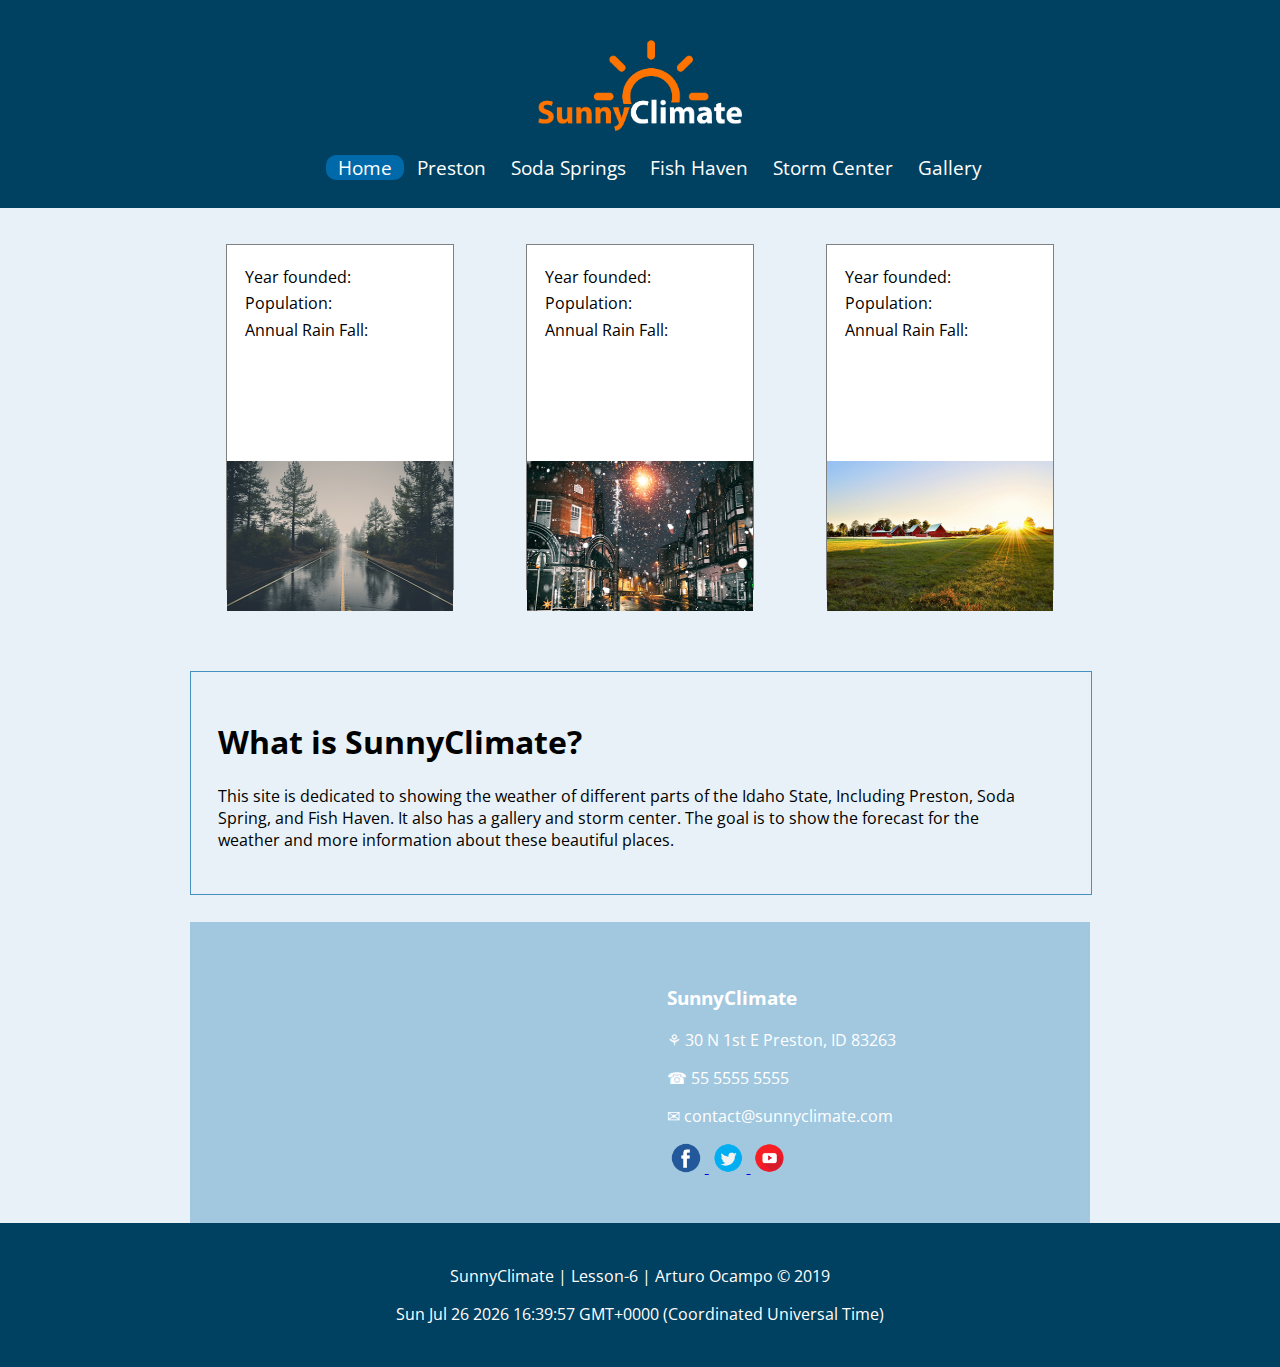
<file: index.html>
<!DOCTYPE html>
<html lang="en">
<head>
    <meta charset="UTF-8">
    <meta name="viewport" content="width=device-width, initial-scale=1.0">
    <meta http-equiv="X-UA-Compatible" content="ie=edge">

    <!--My styles-->
    <link rel="stylesheet" href="css/desktop.css">
    <link rel="stylesheet" href="css/tablet.css">
    <link rel="stylesheet" href="css/mobile.css">

    <!--Favicon-->
    <link rel="shortcut icon" type="image/png" href="images/Favicon.png" />
    
    <!--PWA Files-->
    <meta name="theme-color" content="#004060"/>
    <meta name="MobileOptimized" content="width"/>
    <meta name="HandheldFriendly" content="true"/>
    <!--Meta etiquetas PWA para apple-->
    <meta name="apple-mobile-web-capable" content="yes"/>
    <meta name="apple-mobile-web-app-status-bar-style" content="black-translucent"/>
    <!--Favicon apple-->
    <link rel="apple-touch-icon" href="images/Favicon.png"/>
    <link rel="apple-touch-startup-image" href="images/Favicon.png"/>
    <!--Manifest JSON file-->
    <link rel="manifest" href="manifest.json">

    <title>SunnyClimate | Home</title>
</head>
<body>
    <div class="alert" id="alertFridays">
        <h3 class="alertText">Sunday = Preston Pancakes in the park!<br>9:00 A.M Friday at the city park.</h3>
    </div>
    <header>
        <div class="container-logo">
        <img src="images/SunnyClimate-White.png" alt="SunnyClimate">
        </div>
        <nav>
            <ul>
                <li id="menu-icon"><a href="#" onclick="menu()">&#9776; Menu</a></li>

                <div id="menu">
                    <div id="menutext" class="menuStyle">
                        <li class="ActualPage"><a href="index.html">Home</a></li>
                        <li><a href="preston.html">Preston</a></li>
                        <li><a href="sodasprings.html">Soda Springs</a></li>
                        <li><a href="fishhaven.html">Fish Haven</a></li>
                        <li><a href="stormcenter.html">Storm Center</a></li>
                        <li><a href="gallery.html">Gallery</a></li>
                    </div>
                </div>
            </ul>
        </nav>
    </header>
    <main>
        <div class="container">
            <div class="container-column">
                    <div class="home-box">
                            <div class="content-text">
                                <h2 class="title-box" id="box2"></h2>
                                <p class="theme-box" id="motto2"></p>
                                <p class="text-box">Year founded: <span id="PrestonYear"></span></p>
                                <p class="text-box">Population: <span id="PrestonPopulation"></span></p>
                                <p class="text-box">Annual Rain Fall: <span id="PrestonRain"></span></p>
                            </div>
                            <div class="content-img-box">
                                <img class="m-top" src="images/gallery-2.png" alt="...">
                            </div>
                        </div>

                        <div class="home-box">
                                <div class="content-text">
                                    <h2 class="title-box" id="box3"></h2>
                                    <p class="theme-box" id="motto3"></p>
                                    <p class="text-box">Year founded: <span id="SodaYear"></span></p>
                                    <p class="text-box">Population: <span id="SodaPopulation"></span></p>
                                    <p class="text-box">Annual Rain Fall: <span id="SodaRain"></span></p>
                                </div>
                                <div class="content-img-box">
                                    <img src="images/gallery-3.png" alt="...">
                                </div>
                            </div>

                            <div class="home-box">
                                <div class="content-text">
                                    <h2 class="title-box" id="box1"></h2>
                                    <p class="theme-box" id="motto1"></p>
                                    <p class="text-box">Year founded: <span id="FishYear"></span></p>
                                    <p class="text-box">Population: <span id="FishPopulation"></span></p>
                                    <p class="text-box">Annual Rain Fall: <span id="FishRain"></span></p>
                                </div>
                                <div class="content-img-box">
                                    <img class="m-top" src="images/gallery-1.png" alt="...">
                                </div>
                            </div>
            </div>
            <article class="adjust-width">
                <div class="container-article">
                    <h1>What is SunnyClimate?</h1>
                    <p class="TextArticle">
                        This site is dedicated to showing the weather of different parts
                        of the Idaho State, Including Preston, Soda Spring, and Fish Haven.
                        It also has a gallery and storm center.  The goal is to show the forecast
                        for the weather and more information about these beautiful places.
                    </p>
                </div>
            </article>
            <!--Section Maps and social networks-->
            <section class="seccion-info">
                <div class="col-50" id="map">
                    <iframe src="https://www.google.com/maps/embed?pb=!1m18!1m12!1m3!1d7750.0528196767345!2d-111.88008022051399!3d42.09535335694314!2m3!1f0!2f0!3f0!3m2!1i1024!2i768!4f13.1!3m3!1m2!1s0x8754f78c7cda6c31%3A0xf1b3b4fc465a4a3f!2sPreston%2C%20ID%2083263%2C%20USA!5e0!3m2!1sen!2smx!4v1571417917029!5m2!1sen!2smx" width="100%" height="100%" frameborder="0" style="border:0;" allowfullscreen=""></iframe>
                </div>
                <div class="col-50 info">
                    <h3>SunnyClimate</h3>
                    <p>&#9880; 30 N 1st E Preston, ID 83263</p>
                    <p>&#9742; 55 5555 5555</p>
                    <p>&#9993; contact@sunnyclimate.com</p>
                    <div class="networks">
                        <a href="#">
                            <img class="iconos" src="images/facebook.png" alt="facebook">
                        </a>

                        <a href="#">
                            <img class="iconos" src="images/twitter.png" alt="Twiiter">
                        </a>

                        <a href="#">
                            <img class="iconos" src="images/youtube.png" alt="YouTube">
                        </a>
                    </div>

                </div>
            </section>
        </div>
    </main>
    <footer>
        <div class="container-footer">
            <p class="footerText">SunnyClimate | Lesson-6 | Arturo Ocampo © 2019</p>
            <p id="date" class="footerText"></p>
        </div>
    </footer>
    <script>
        var d = new Date();
        document.getElementById("date").innerHTML = d;
    </script>
    <script src="js/MyJS.js"></script>
    <script src="js/alertfridays.js"></script>
    <script src="js/JSONindex.js"></script>

    <!--WPA JS-->
    <script>
        if ('serviceWorker' in navigator) {
            window.addEventListener('load', function() {
            navigator.serviceWorker.register('sw.js').then(function(registration) {
                // Registration was successful
                console.log('ServiceWorker registration successful with scope: ', registration.scope);
            }, function(err) {
                // registration failed :(
                console.log('ServiceWorker registration failed: ', err);
            });
            });
        }
    </script>
    <script src="js/push.min.js"></script>
    <script src="js/notificaciones.js"></script>
</body>
</html>
</file>
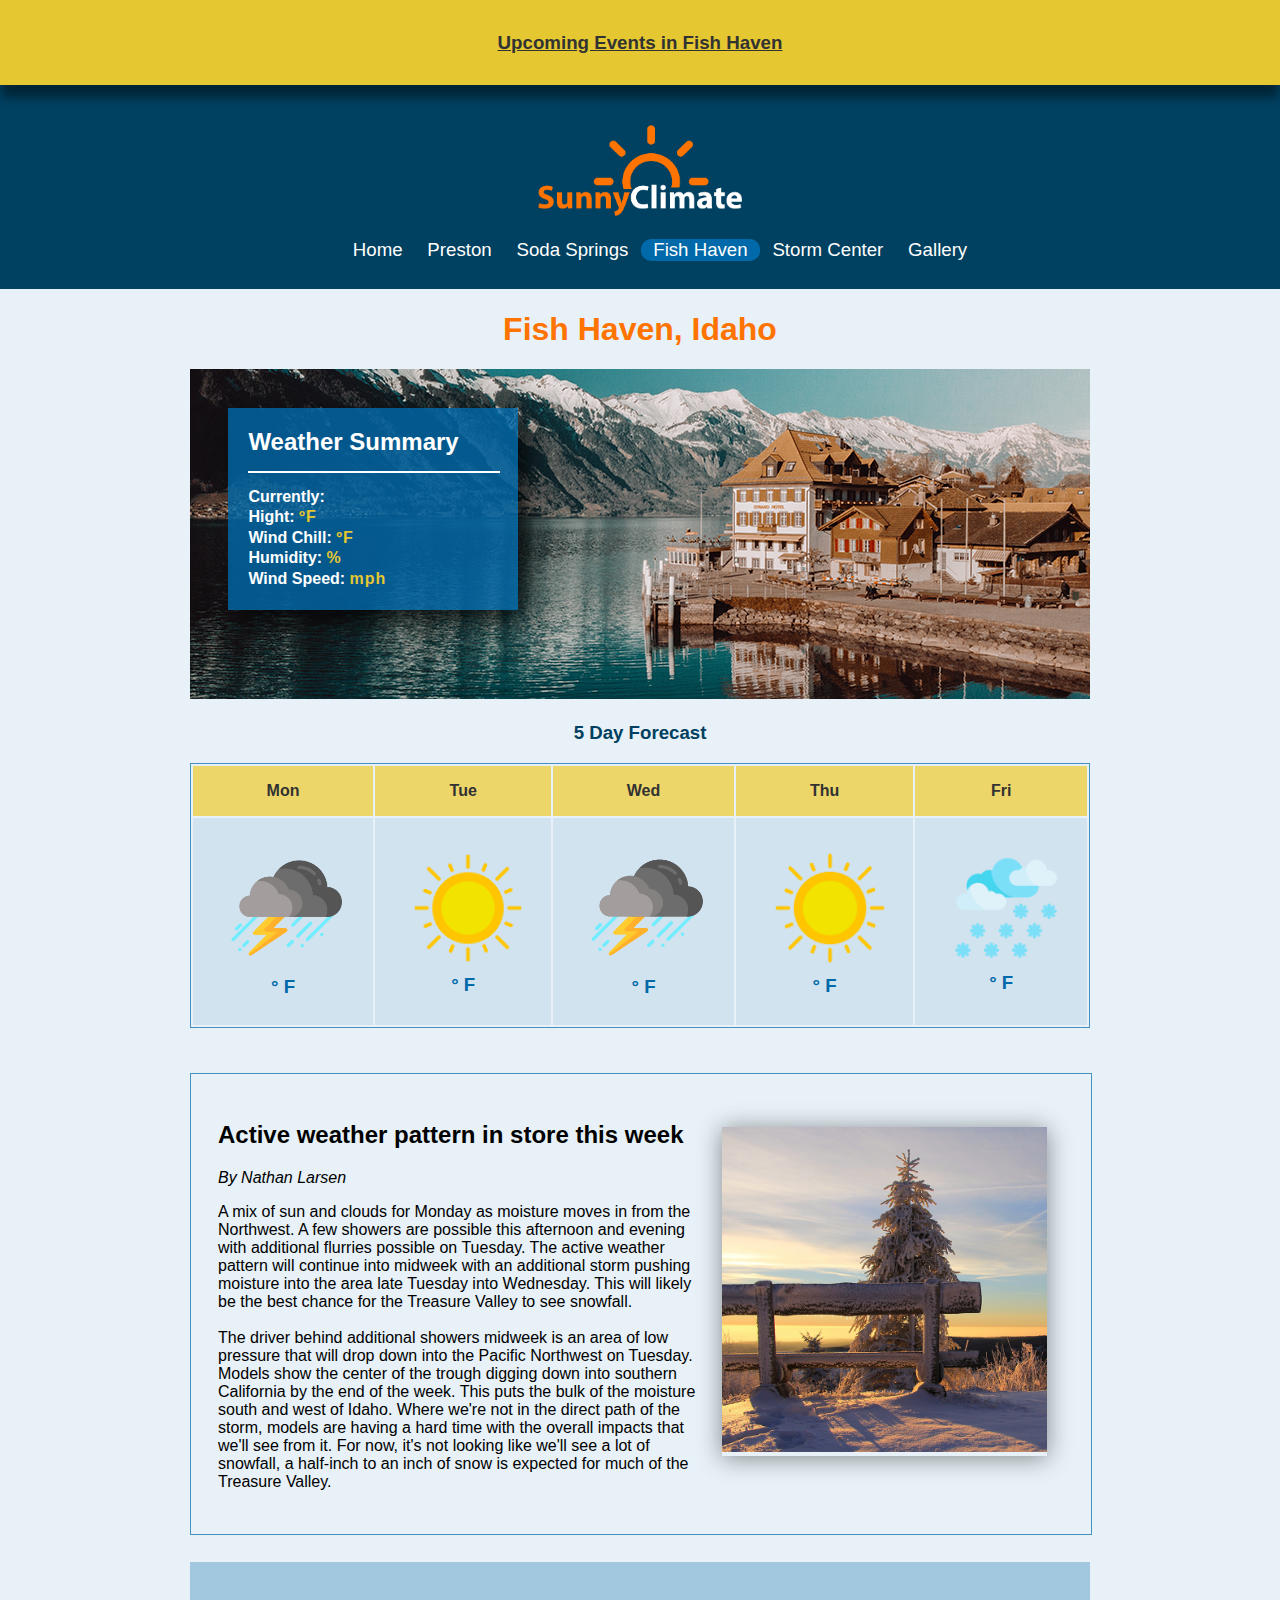
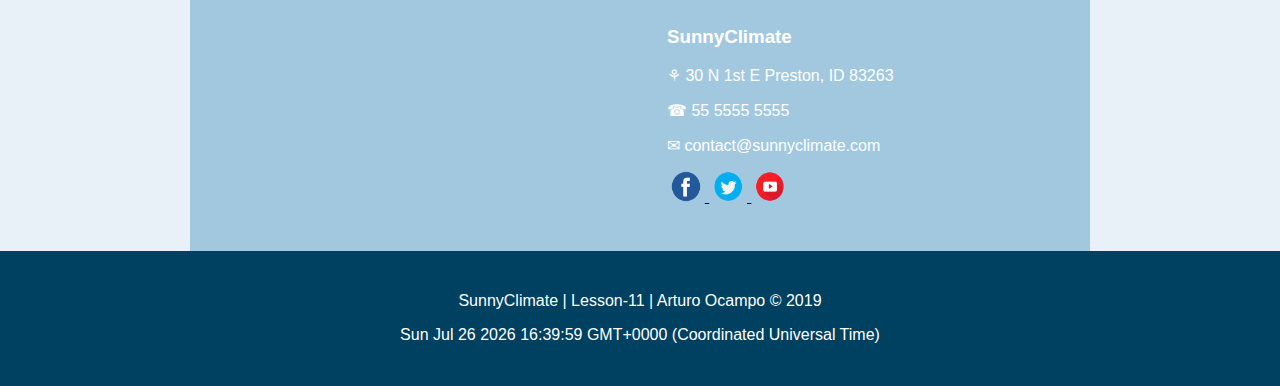
<file: fishhaven.html>
<!DOCTYPE html>
<html lang="en">
<head>
    <meta charset="UTF-8">
    <meta name="viewport" content="width=device-width, initial-scale=1.0">
    <meta http-equiv="X-UA-Compatible" content="ie=edge">
    <!--My styles-->
    <link rel="stylesheet" href="css/desktop.css">
    <link rel="stylesheet" href="css/tablet.css">
    <link rel="stylesheet" href="css/mobile.css">

    <title>SunnyClimate | Fish Haven</title>
</head>
<body>
    <div class="alert" id="alertCome">
            <a href="#" onclick="showevents()"><h3>Upcoming Events in Fish Haven</h3></a>
            <div id="Events-Preston">
                <p class="TextArticle" id="Upcoming-1"></p>
                <p class="TextArticle" id="Upcoming-2"></p>
                <p class="TextArticle" id="Upcoming-3"></p>
                <p class="TextArticle" id="Upcoming-4"></p>
            </div>
        </div>
    <header>
        <div class="container-logo">
        <img src="images/SunnyClimate-White.png" alt="SunnyClimate">
        </div>
        <nav>
            <ul>
                <li id="menu-icon"><a href="#" onclick="menu()">&#9776; Menu</a></li>

                <div id="menu">
                    <div id="menutext" class="menuStyle">
                        <li><a href="index.html">Home</a></li>
                        <li><a href="preston.html">Preston</a></li>
                        <li><a href="sodasprings.html">Soda Springs</a></li>
                        <li class="ActualPage"><a href="fishhaven.html">Fish Haven</a></li>
                        <li><a href="stormcenter.html">Storm Center</a></li>
                        <li><a href="gallery.html">Gallery</a></li>
                    </div>
                </div>
            </ul>
        </nav>
    </header>
    <main>
        <div class="container">
            <!--Container Title-->
            <div class="ContainerTitles">
                <h1>Fish Haven, Idaho</h1>
            </div>
            <div class="container-principal-img">
                <!--Container Weather Summary-->
                <div class="container-weather">
                    <h2>Weather Summary</h2>
                    <hr>
                    <p class="text-summary">Currently: <span class="text-summary-color" id="currently"></span></p>
                    <p class="text-summary">Hight: <span class="text-summary-color" id="hight"></span><span class="text-summary-color"> ºF</span></p>
                    <p class="text-summary">Wind Chill: <span class="text-summary-color" id="wind-chill"></span><span class="text-summary-color"> ºF</span></p>
                    <p class="text-summary">Humidity: <span class="text-summary-color" id="humidity"></span><span class="text-summary-color"> %</span></p>
                    <p class="text-summary">Wind Speed: <span class="text-summary-color" id="wind-speed"></span><span class="text-summary-color"> mph</span></p>
                </div>
                <!--Principal Image-->
                <picture>
                    <source media="(min-width: 769px)" srcset="images/FishHaven(Desktop).png">
                    <source media="(min-width: 426px)" srcset="images/FishHaven(Tablet).png">
                    <img src="images/FishHaven(Mobile).png" alt="Soda Springs">
                </picture>
            </div>
            <!--forecast-->
            <div class="Container-forecast" id="forecast">
                <div class="ContainerTitles">
                    <p class="Titles-section">5 Day Forecast</p>
                </div>
                <table>
                    <tr class="style-header-table">
                        <th id="day1-day-name">Mon</th>
                        <th id="day2-day-name">Tue</th>
                        <th id="day3-day-name">Wed</th>
                        <th id="day4-day-name">Thu</th>
                        <th id="day5-day-name">Fri</th>
                    </tr>
                    <tr class="style-body-table">
                        <td class="Text-forecast">
                            <img class="img-icon-forecast" id="day1-weather-icon" src="images/Rain.png" alt="...">
                            <br>
                            <span id="day1-temperature"></span>° F
                        </td>
                        <td class="Text-forecast">
                            <img class="img-icon-forecast" id="day2-weather-icon" src="images/Sunny.png" alt="...">
                            <br>
                            <span id="day2-temperature"></span>° F
                        </td>
                        <td class="Text-forecast">
                            <img class="img-icon-forecast" id="day3-weather-icon" src="images/Rain.png" alt="...">
                            <br>
                            <span id="day3-temperature"></span>° F
                        </td>
                        <td class="Text-forecast">
                            <img class="img-icon-forecast" id="day4-weather-icon" src="images/Sunny.png" alt="...">
                            <br>
                            <span id="day4-temperature"></span>° F
                        </td>
                        <td class="Text-forecast">
                            <img class="img-icon-forecast" id="day5-weather-icon" src="images/Snow.png" alt="...">
                            <br>
                            <span id="day5-temperature"></span>° F
                        </td>
                    </tr>
                </table>

            </div>
                <!-- Article section -->
                <article>
                    <div class="container-article">
                        <div class="img-container-article">
                            <img src="images/FishHaven-Article.png" alt="Preston">
                        </div>
                        <h2 class="TitlesArticle">Active weather pattern in store this week</h2>
                        <p class="ItalicText">By Nathan Larsen</p>
                        <p class="TextArticle">
                                A mix of sun and clouds for Monday as moisture moves in from the Northwest.
                                A few showers are possible this afternoon and evening with additional flurries
                                possible on Tuesday. The active weather pattern will continue into midweek with
                                an additional storm pushing moisture into the area late Tuesday into Wednesday.
                                This will likely be the best chance for the Treasure Valley to see snowfall.
                                <br>
                                <br>
                                The driver behind additional showers midweek is an area of low pressure that
                                will drop down into the Pacific Northwest on Tuesday. Models show the center of
                                the trough digging down into southern California by the end of the week.
                                This puts the bulk of the moisture south and west of Idaho. Where we're not
                                in the direct path of the storm, models are having a hard time with the overall
                                impacts that we'll see from it. For now, it's not looking like we'll see a lot of
                                snowfall, a half-inch to an inch of snow is expected for much of the Treasure Valley.
                        </p>
                    </div>
                </article>
                <!--Section Maps and social networks-->
                <section class="seccion-info width100">
                    <div class="col-50" id="map">
                        <iframe src="https://www.google.com/maps/embed?pb=!1m18!1m12!1m3!1d7750.0528196767345!2d-111.88008022051399!3d42.09535335694314!2m3!1f0!2f0!3f0!3m2!1i1024!2i768!4f13.1!3m3!1m2!1s0x8754f78c7cda6c31%3A0xf1b3b4fc465a4a3f!2sPreston%2C%20ID%2083263%2C%20USA!5e0!3m2!1sen!2smx!4v1571417917029!5m2!1sen!2smx" width="100%" height="100%" frameborder="0" style="border:0;" allowfullscreen=""></iframe>
                    </div>
                    <div class="col-50 info">
                        <h3>SunnyClimate</h3>
                        <p>&#9880; 30 N 1st E Preston, ID 83263</p>
                        <p>&#9742; 55 5555 5555</p>
                        <p>&#9993; contact@sunnyclimate.com</p>
                        <div class="networks">
                            <a href="#">
                                <img class="iconos" src="images/facebook.png" alt="facebook">
                            </a>

                            <a href="#">
                                <img class="iconos" src="images/twitter.png" alt="Twiiter">
                            </a>

                            <a href="#">
                                <img class="iconos" src="images/youtube.png" alt="YouTube">
                            </a>
                        </div>

                    </div>
                </section>
        </div>
    </main>
    <footer>
        <div class="container-footer">
            <p class="footerText">SunnyClimate | Lesson-11 | Arturo Ocampo © 2019</p>
            <p id="date" class="footerText"></p>
        </div>
    </footer>
    <script>
        var d = new Date();
        document.getElementById("date").innerHTML = d;
    </script>
    <script src="js/MyJS.js"></script>
    <script src="js/alertfridays.js"></script>
    <script src="js/current-FishHaven.js"></script>
    <script src="js/forecast-FishHaven.js"></script>
    <script src="js/FishHavenEvents.js"></script>

</body>
</html>
</file>
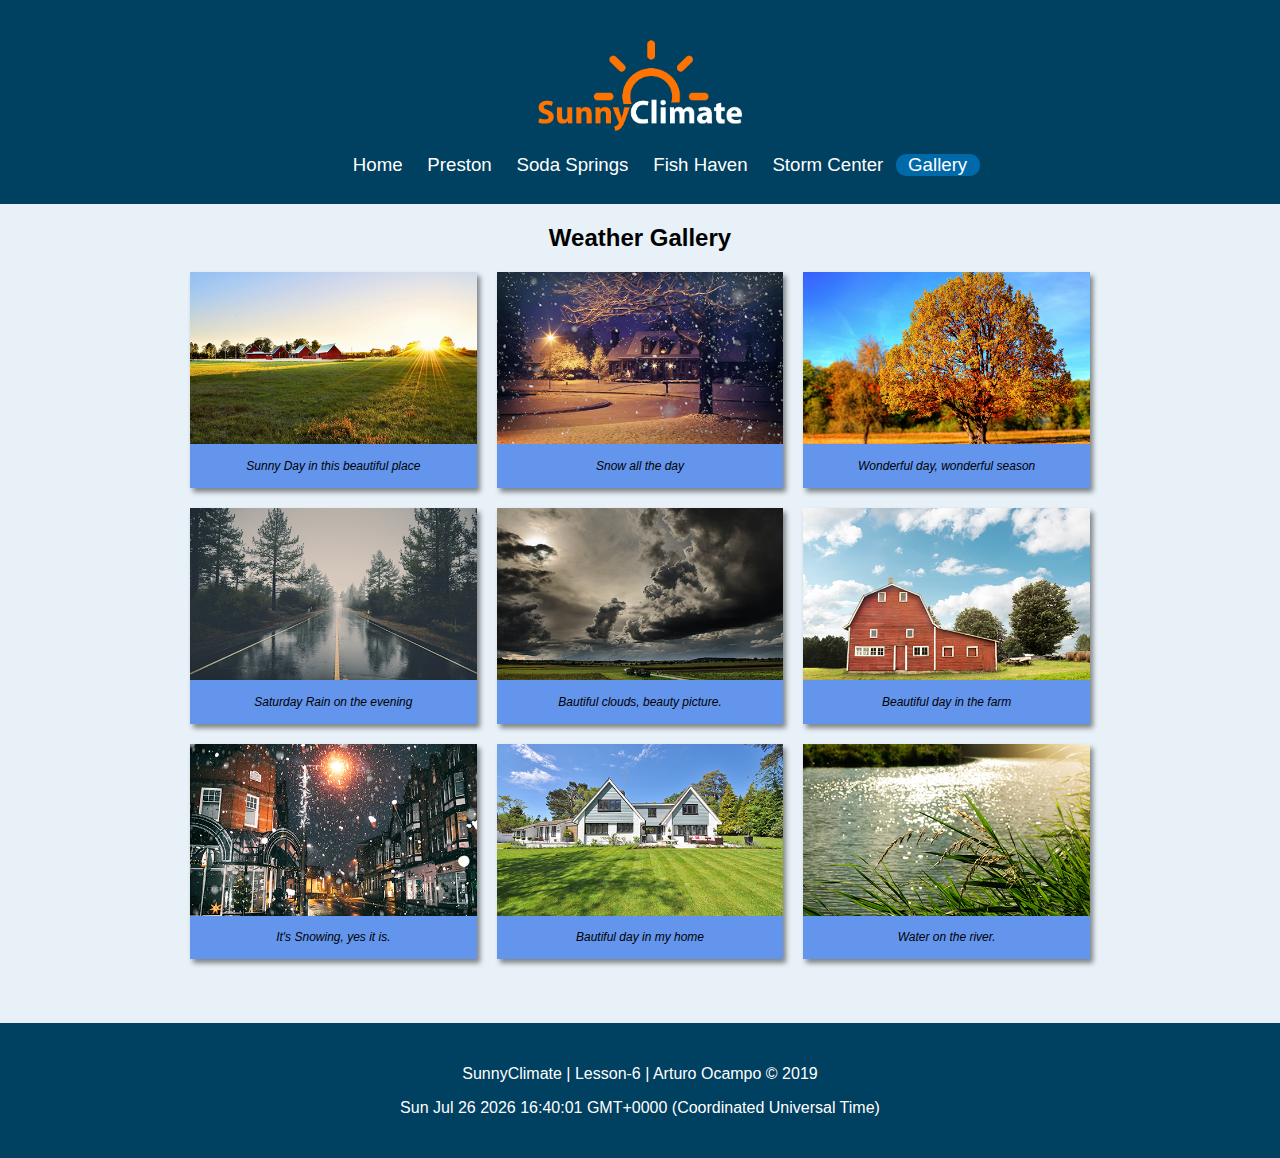
<file: gallery.html>
<!DOCTYPE html>
<html lang="en">
<head>
    <meta charset="UTF-8">
    <meta name="viewport" content="width=device-width, initial-scale=1.0">
    <meta http-equiv="X-UA-Compatible" content="ie=edge">
    <!--My styles-->
    <link rel="stylesheet" href="css/desktop.css">
    <link rel="stylesheet" href="css/tablet.css">
    <link rel="stylesheet" href="css/mobile.css">

    <title>SunnyClimate | Gallery</title>
</head>
<body>
    <div class="alert" id="alertFridays">
        <h3 class="alertText">Sunday = Preston Pancakes in the park!<br>9:00 A.M Friday at the city park.</h3>
    </div>
    <header>
        <div class="container-logo">
        <img src="images/SunnyClimate-White.png" alt="SunnyClimate">
        </div>
        <nav>
            <ul>
                <li id="menu-icon"><a href="#" onclick="menu()">&#9776; Menu</a></li>

                <div id="menu">
                    <div id="menutext" class="menuStyle">
                        <li><a href="index.html">Home</a></li>
                        <li><a href="preston.html">Preston</a></li>
                        <li><a href="sodasprings.html">Soda Springs</a></li>
                        <li><a href="fishhaven.html">Fish Haven</a></li>
                        <li><a href="stormcenter.html">Storm Center</a></li>
                        <li class="ActualPage"><a href="gallery.html">Gallery</a></li>
                    </div>
                </div>
            </ul>
        </nav>
    </header>
    <main>
        <div class="container-middle">
            <h2>Weather Gallery</h2>
            <div class="container-grid">
                <!--1º Column-->
                <div class="item column-1-row-1">
                    <img class="img-100" src="images/gallery-1.png" alt="...">
                    <div class="description">
                        <p>Sunny Day in this beautiful place</p>
                    </div>
                </div>
                <div class="item column-1-row-2">
                    <img class="img-100" src="images/gallery-2.png" alt="...">
                    <div class="description">
                        <p>Saturday Rain on the evening</p>
                    </div>
                </div>
                <div class="item column-1-row-3">
                    <img class="img-100" src="images/gallery-3.png" alt="...">
                    <div class="description">
                        <p>It's Snowing, yes it is.</p>
                    </div>
                </div>

                <!--2º column-->
                <div class="item column-2-row-1">
                    <img class="img-100" src="images/gallery-4.png" alt="...">
                    <div class="description">
                        <p>Snow all the day</p>
                    </div>
                </div>
                <div class="item column-2-row-2">
                    <img class="img-100" src="images/gallery-5.png" alt="...">
                    <div class="description">
                        <p>Bautiful clouds, beauty picture.</p>
                    </div>
                </div>
                <div class="item column-2-row-3">
                    <img class="img-100" src="images/gallery-6.png" alt="...">
                    <div class="description">
                        <p>Bautiful day in my home</p>
                    </div>
                </div>

                <!--3º column-->
                <div class="item column-3-row-1">
                    <img class="img-100" src="images/gallery-7.png" alt="...">
                    <div class="description">
                        <p>Wonderful day, wonderful season</p>
                    </div>
                </div>
                <div class="item column-3-row-2">
                    <img class="img-100" src="images/gallery-8.png" alt="...">
                    <div class="description">
                        <p>Beautiful day in the farm</p>
                    </div>
                </div>
                <div class="item column-3-row-3">
                    <img class="img-100" src="images/gallery-9.png" alt="...">
                    <div class="description">
                        <p>Water on the river.</p>
                    </div>
                </div>

            </div>
        </div>
    </main>
    <footer>
        <div class="container-footer">
            <p class="footerText">SunnyClimate | Lesson-6 | Arturo Ocampo © 2019</p>
            <p id="date" class="footerText"></p>
        </div>
    </footer>
    <script>
        var d = new Date();
        document.getElementById("date").innerHTML = d;
    </script>
    <script src="js/MyJS.js"></script>
    <script src="js/alertfridays.js"></script>
</body>
</html>
</file>
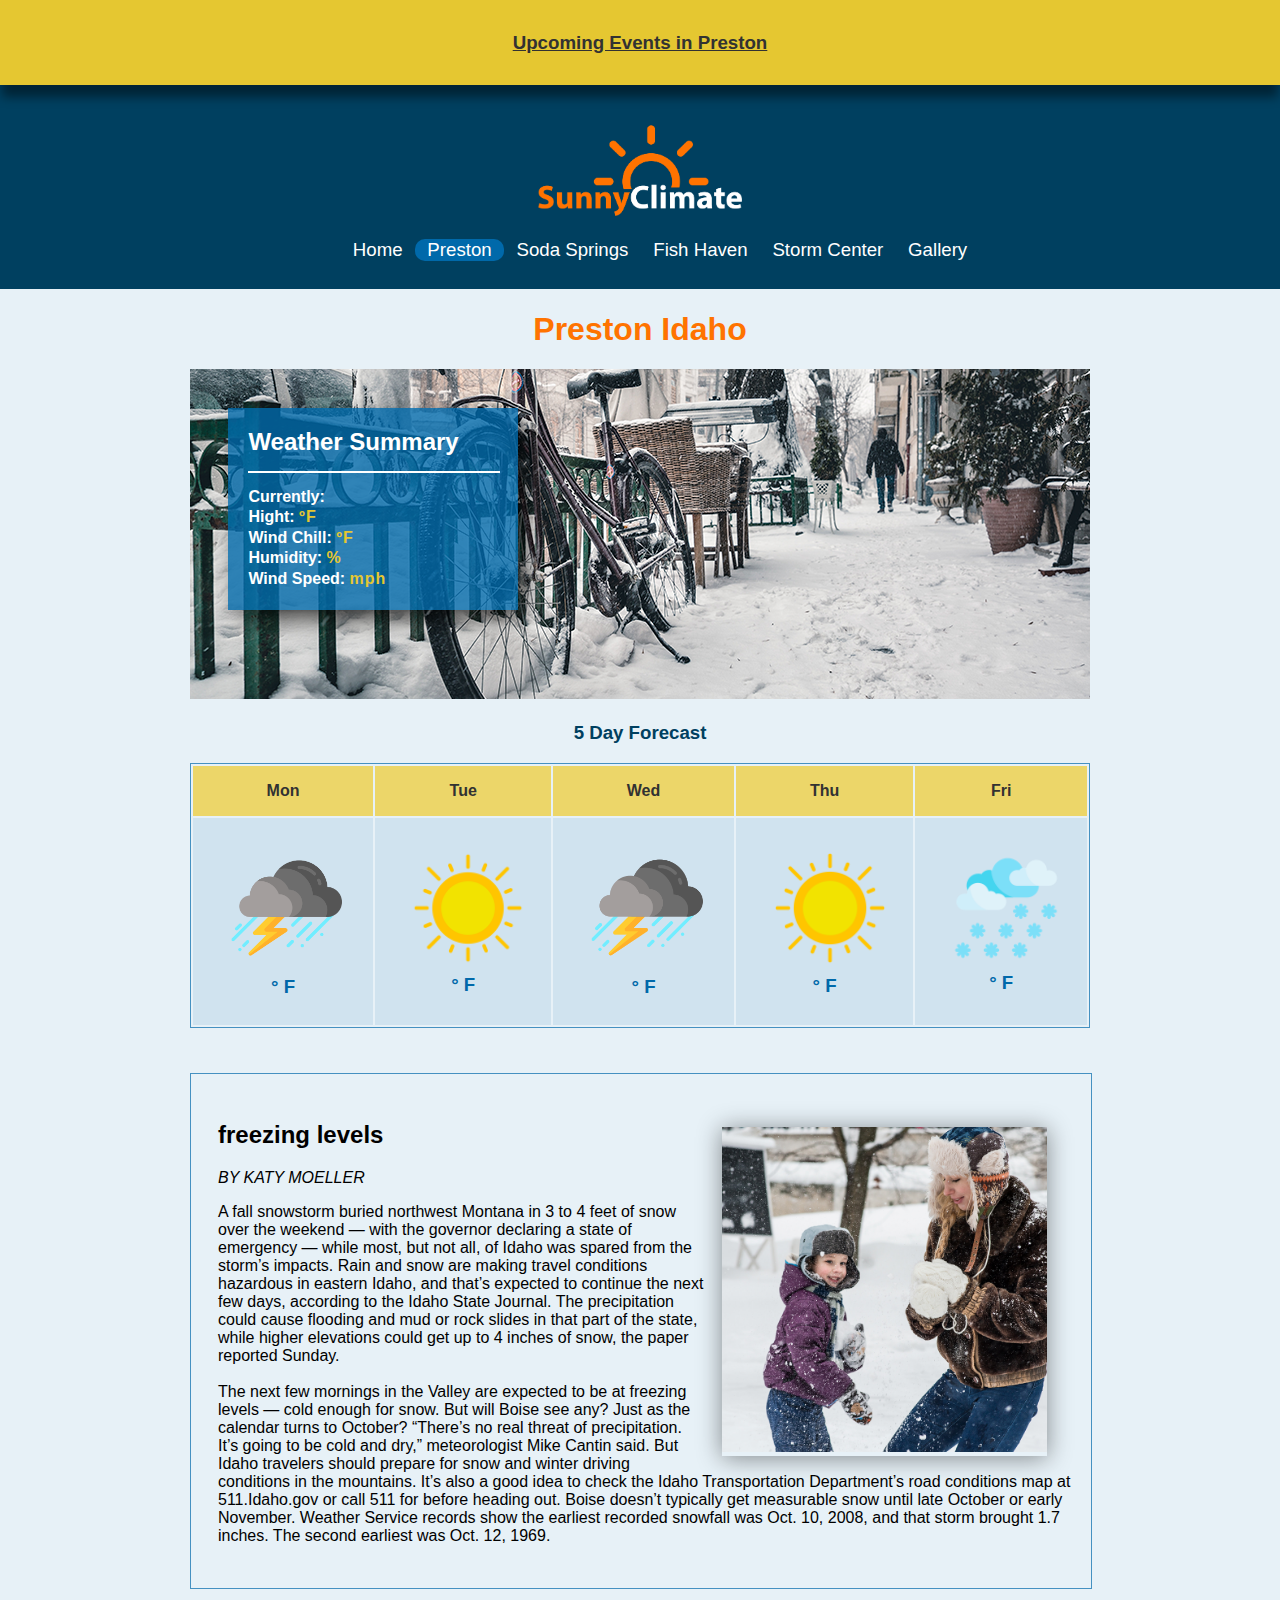
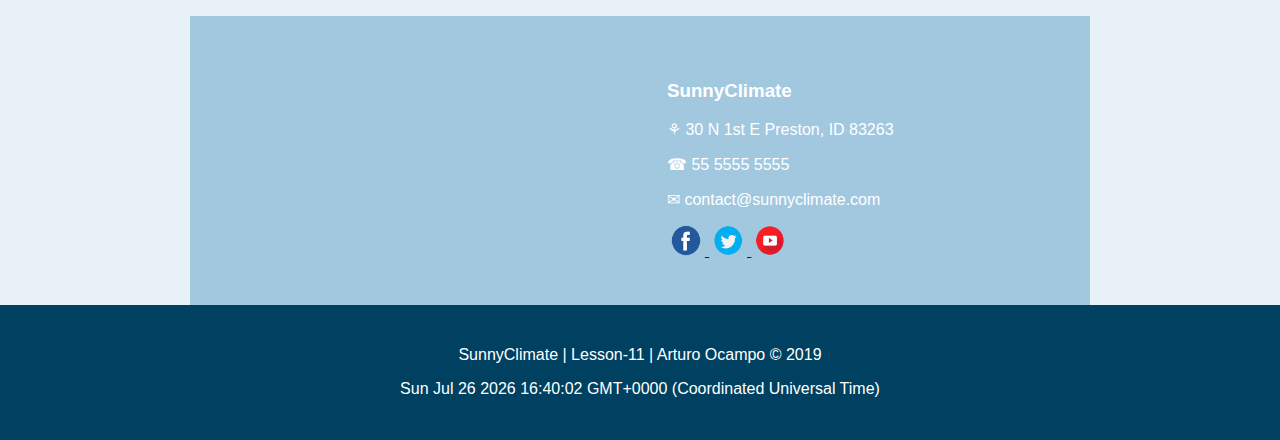
<file: preston.html>
<!DOCTYPE html>
<html lang="en">
<head>
    <meta charset="UTF-8">
    <meta name="viewport" content="width=device-width, initial-scale=1.0">
    <meta http-equiv="X-UA-Compatible" content="ie=edge">
    <!--My styles-->
    <link rel="stylesheet" href="css/desktop.css">
    <link rel="stylesheet" href="css/tablet.css">
    <link rel="stylesheet" href="css/mobile.css">

    <title>SunnyClimate | Preston</title>
</head>
<body>
    <div class="alert" id="alertFridays">
        <h3 class="alertText">Sunday = Preston Pancakes in the park!<br>9:00 A.M Friday at the city park.</h3>
    </div>
    <div class="alert" id="alertCome">
            <a href="#" onclick="showevents()"><h3>Upcoming Events in Preston</h3></a>
            <div id="Events-Preston">
                <p class="TextArticle" id="Upcoming-1"></p>
                <p class="TextArticle" id="Upcoming-2"></p>
                <p class="TextArticle" id="Upcoming-3"></p>
            </div>
        </div>
    <header>
        <div class="container-logo">
        <img src="images/SunnyClimate-White.png" alt="SunnyClimate">
        </div>
        <nav>
            <ul>
                <li id="menu-icon"><a href="#" onclick="menu()">&#9776; Menu</a></li>

                <div id="menu">
                    <div id="menutext" class="menuStyle">
                        <li><a href="index.html">Home</a></li>
                        <li class="ActualPage"><a href="preston.html">Preston</a></li>
                        <li><a href="sodasprings.html">Soda Springs</a></li>
                        <li><a href="fishhaven.html">Fish Haven</a></li>
                        <li><a href="stormcenter.html">Storm Center</a></li>
                        <li><a href="gallery.html">Gallery</a></li>
                    </div>
                </div>
            </ul>
        </nav>
    </header>
    <main>
        <div class="container">
            <!--Container Title-->
            <div class="ContainerTitles">
                <h1>Preston Idaho</h1>
            </div>
            <div class="container-principal-img">
                <!--Container Weather Summary-->
                <div class="container-weather">
                    <h2>Weather Summary</h2>
                    <hr>
                    <p class="text-summary">Currently: <span class="text-summary-color" id="currently"></span></p>
                    <p class="text-summary">Hight: <span class="text-summary-color" id="hight"></span><span class="text-summary-color"> ºF</span></p>
                    <p class="text-summary">Wind Chill: <span class="text-summary-color" id="wind-chill"></span><span class="text-summary-color"> ºF</span></p>
                    <p class="text-summary">Humidity: <span class="text-summary-color" id="humidity"></span><span class="text-summary-color"> %</span></p>
                    <p class="text-summary">Wind Speed: <span class="text-summary-color" id="wind-speed"></span><span class="text-summary-color"> mph</span></p>
                </div>
                <!--Principal Image-->
                <picture>
                    <source media="(min-width: 769px)" srcset="images/Preston(Desktop).png">
                    <source media="(min-width: 426px)" srcset="images/Preston(Tablet).png">
                    <img src="images/Preston(Mobile).png" alt="Preston">
                </picture>
            </div>
            <!--forecast-->
            <div class="Container-forecast" id="forecast">
                <div class="ContainerTitles">
                    <p class="Titles-section">5 Day Forecast</p>
                </div>
                <table>
                    <tr class="style-header-table">
                        <th id="day1-day-name">Mon</th>
                        <th id="day2-day-name">Tue</th>
                        <th id="day3-day-name">Wed</th>
                        <th id="day4-day-name">Thu</th>
                        <th id="day5-day-name">Fri</th>
                    </tr>
                    <tr class="style-body-table">
                        <td class="Text-forecast">
                            <img class="img-icon-forecast" id="day1-weather-icon" src="images/Rain.png" alt="...">
                            <br>
                            <span id="day1-temperature"></span>° F
                        </td>
                        <td class="Text-forecast">
                            <img class="img-icon-forecast" id="day2-weather-icon" src="images/Sunny.png" alt="...">
                            <br>
                            <span id="day2-temperature"></span>° F
                        </td>
                        <td class="Text-forecast">
                            <img class="img-icon-forecast" id="day3-weather-icon" src="images/Rain.png" alt="...">
                            <br>
                            <span id="day3-temperature"></span>° F
                        </td>
                        <td class="Text-forecast">
                            <img class="img-icon-forecast" id="day4-weather-icon" src="images/Sunny.png" alt="...">
                            <br>
                            <span id="day4-temperature"></span>° F
                        </td>
                        <td class="Text-forecast">
                            <img class="img-icon-forecast" id="day5-weather-icon" src="images/Snow.png" alt="...">
                            <br>
                            <span id="day5-temperature"></span>° F
                        </td>
                    </tr>
                </table>

            </div>
                <!-- Article section -->
                <article>
                    <div class="container-article">
                        <div class="img-container-article">
                            <img src="images/Preston-Article.png" alt="Preston">
                        </div>
                        <h2 class="TitlesArticle">freezing levels</h2>
                        <p class="ItalicText">BY KATY MOELLER</p>
                        <p class="TextArticle">
                                A fall snowstorm buried northwest Montana in 3 to 4 feet of snow over the weekend —
                                with the governor declaring a state of emergency — while most, but not all, of Idaho
                                was spared from the storm’s impacts. Rain and snow are making travel conditions hazardous
                                in eastern Idaho, and that’s expected to continue the next few days, according to the
                                Idaho State Journal. The precipitation could cause flooding and mud or rock slides in that
                                part of the state, while higher elevations could get up to 4 inches of snow, the paper reported Sunday.
                                <br>
                                <br>
                                The next few mornings in the Valley are expected to be at freezing levels — cold enough for snow. But will Boise see any? Just as the calendar turns to October?
                                “There’s no real threat of precipitation. It’s going to be cold and dry,” meteorologist Mike Cantin said.
                                But Idaho travelers should prepare for snow and winter driving conditions in the mountains. It’s also a good idea to check the Idaho Transportation Department’s road conditions map at 511.Idaho.gov or call 511 for before heading out.
                                Boise doesn’t typically get measurable snow until late October or early November.
                                Weather Service records show the earliest recorded snowfall was Oct. 10, 2008, and that storm brought 1.7 inches. The second earliest was Oct. 12, 1969.

                        </p>
                    </div>
                </article>
                <!--Section Maps and social networks-->
                <section class="seccion-info width100">
                    <div class="col-50" id="map">
                        <iframe src="https://www.google.com/maps/embed?pb=!1m18!1m12!1m3!1d7750.0528196767345!2d-111.88008022051399!3d42.09535335694314!2m3!1f0!2f0!3f0!3m2!1i1024!2i768!4f13.1!3m3!1m2!1s0x8754f78c7cda6c31%3A0xf1b3b4fc465a4a3f!2sPreston%2C%20ID%2083263%2C%20USA!5e0!3m2!1sen!2smx!4v1571417917029!5m2!1sen!2smx" width="100%" height="100%" frameborder="0" style="border:0;" allowfullscreen=""></iframe>
                    </div>
                    <div class="col-50 info">
                        <h3>SunnyClimate</h3>
                        <p>&#9880; 30 N 1st E Preston, ID 83263</p>
                        <p>&#9742; 55 5555 5555</p>
                        <p>&#9993; contact@sunnyclimate.com</p>
                        <div class="networks">
                            <a href="#">
                                <img class="iconos" src="images/facebook.png" alt="facebook">
                            </a>

                            <a href="#">
                                <img class="iconos" src="images/twitter.png" alt="Twiiter">
                            </a>

                            <a href="#">
                                <img class="iconos" src="images/youtube.png" alt="YouTube">
                            </a>
                        </div>

                    </div>
                </section>
        </div>
    </main>
    <footer>
        <div class="container-footer">
            <p class="footerText">SunnyClimate | Lesson-11 | Arturo Ocampo © 2019</p>
            <p id="date" class="footerText"></p>
        </div>
    </footer>
    <script>
        var d = new Date();
        document.getElementById("date").innerHTML = d;
    </script>
    <script src="js/MyJS.js"></script>
    <script src="js/alertfridays.js"></script>
    <script src="js/current.js"></script>
    <script src="js/forecast.js"></script>
    <script src="js/prestonEvents.js"></script>

</body>
</html>
</file>
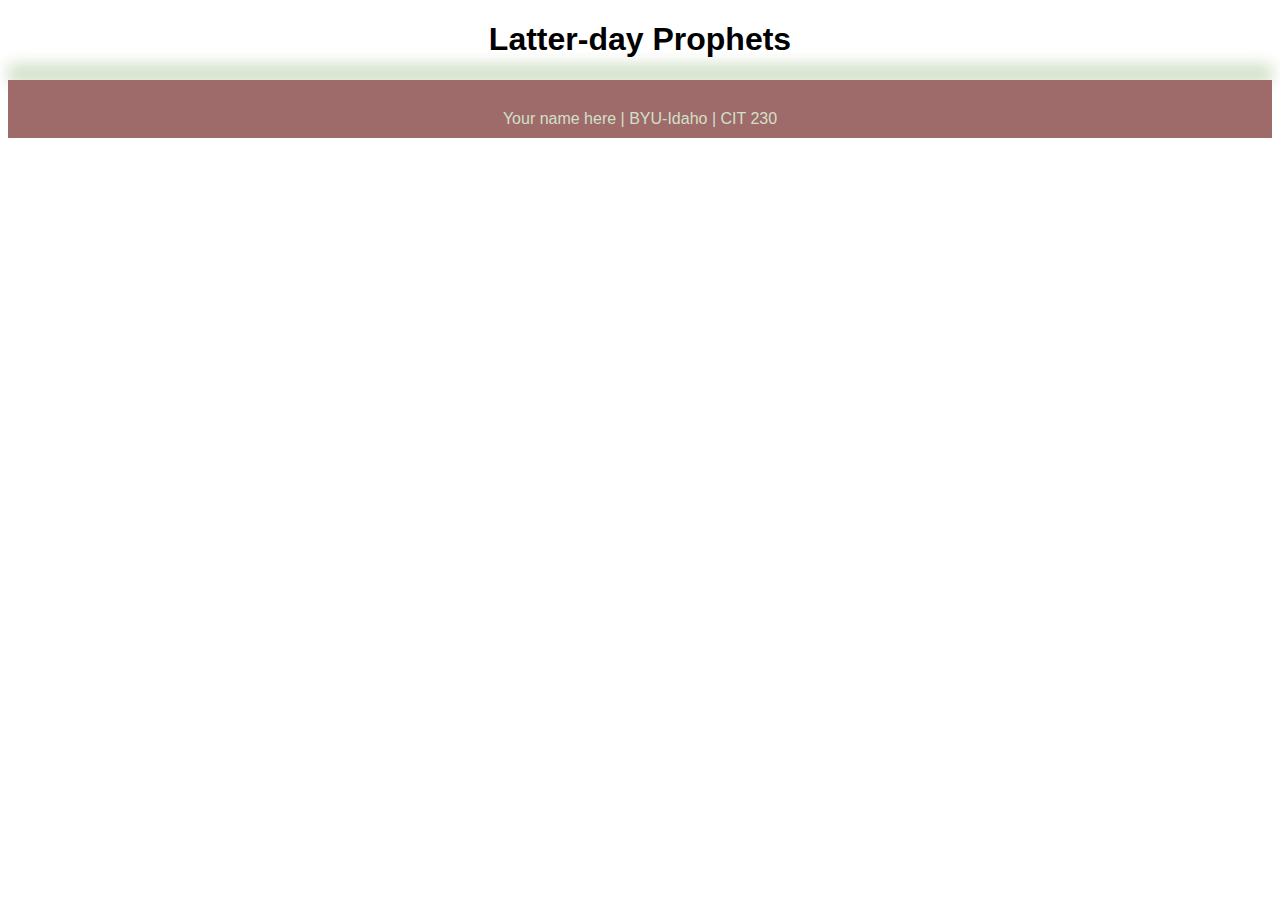
<file: prophets.html>
<!DOCTYPE html>
<html lang="en">
<head>
    <meta charset="UTF-8">
    <meta name="viewport" content="width=device-width, initial-scale=1.0">
    <meta http-equiv="X-UA-Compatible" content="ie=edge">

    <link rel="stylesheet" href="css/prophets.css">

    <title>Latter-day Prophet Card Page</title>
</head>
<body>
    <header>
        <h1>Latter-day Prophets</div>
    </header>
    <main>
        <div class="cards">  </div>
    </main>
    <footer>
        Your name here | BYU-Idaho | CIT 230
    </footer>
    <script src="js/prophets.js"></script>
</body>
</html>
</file>
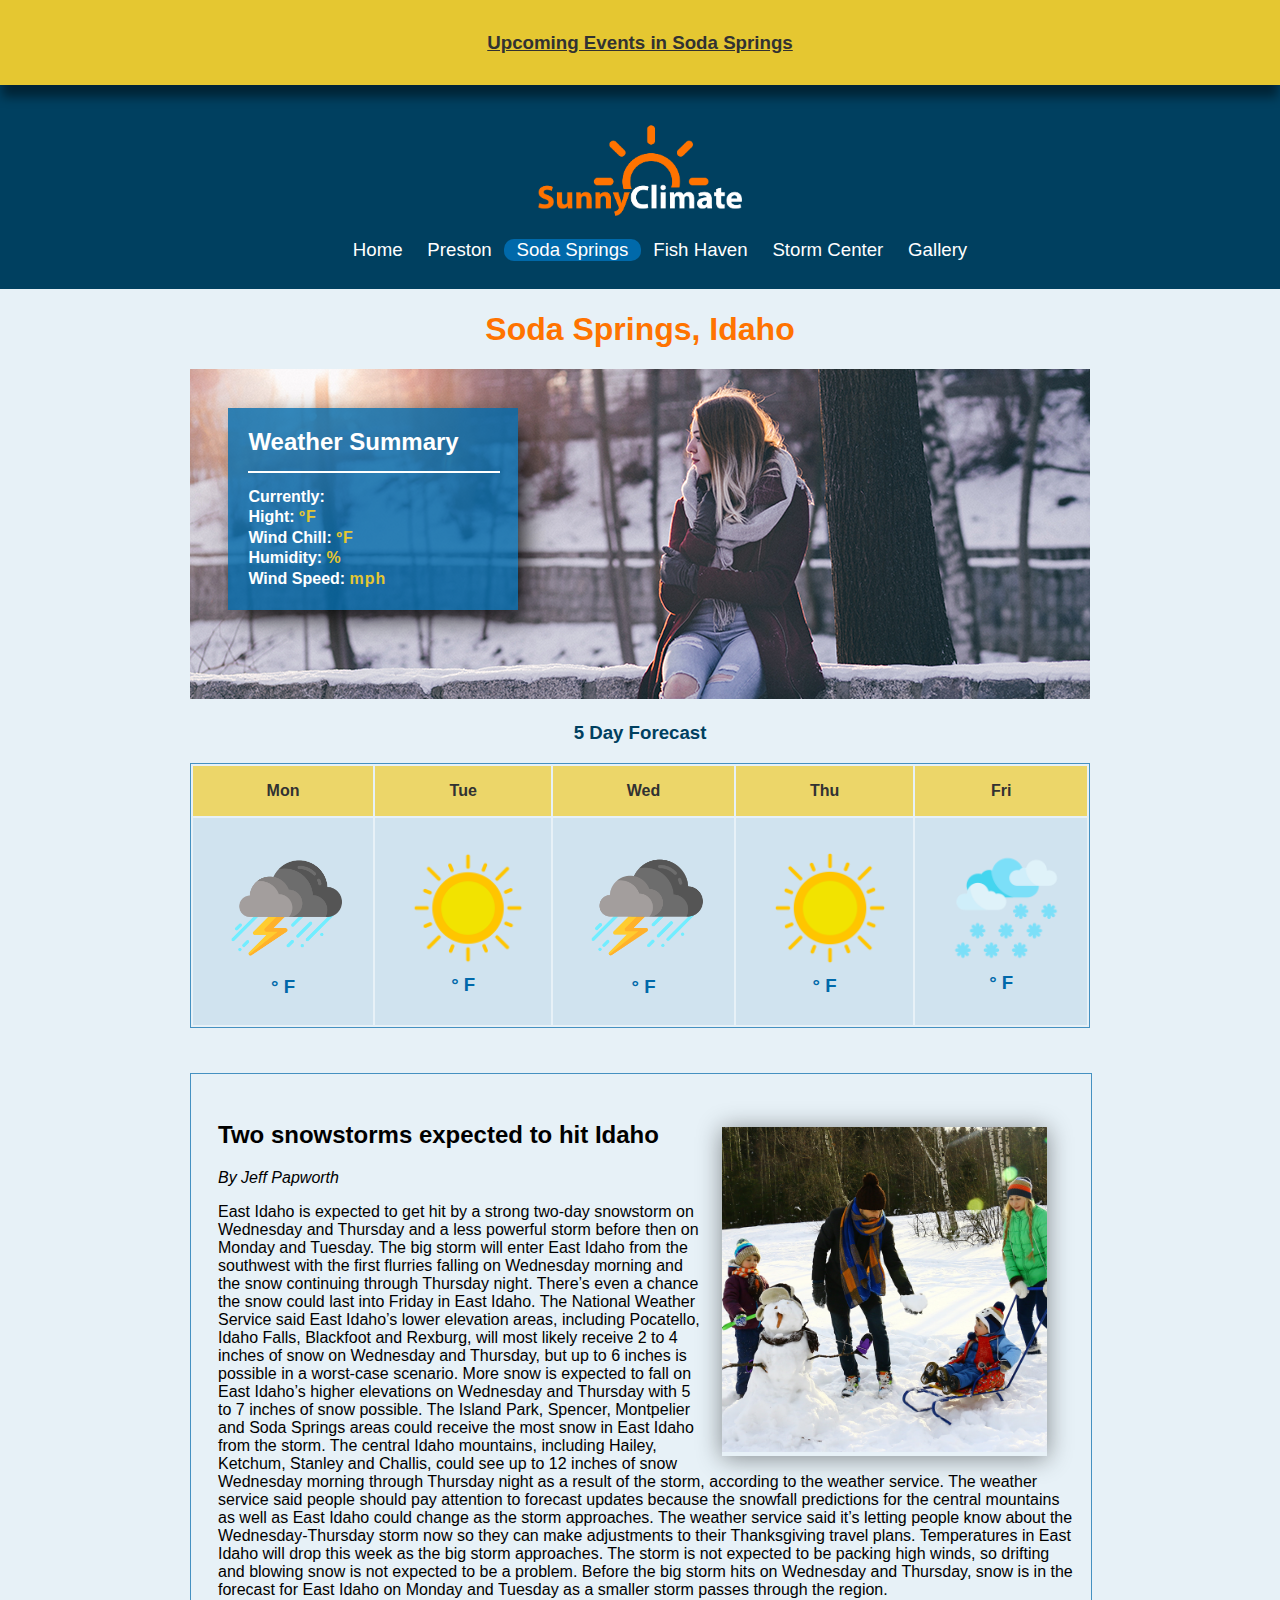
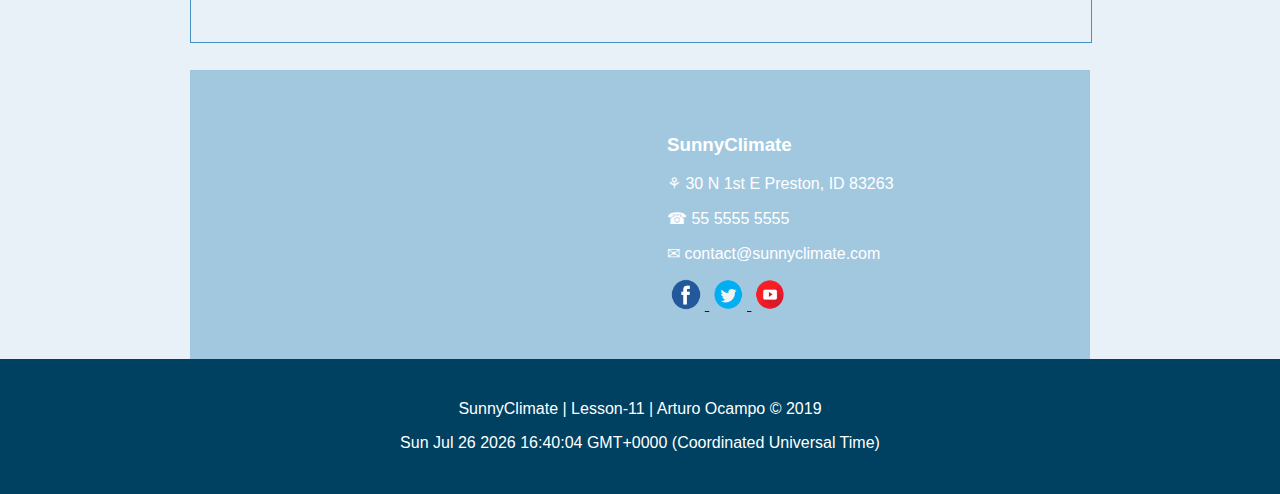
<file: sodasprings.html>
<!DOCTYPE html>
<html lang="en">
<head>
    <meta charset="UTF-8">
    <meta name="viewport" content="width=device-width, initial-scale=1.0">
    <meta http-equiv="X-UA-Compatible" content="ie=edge">
    <!--My styles-->
    <link rel="stylesheet" href="css/desktop.css">
    <link rel="stylesheet" href="css/tablet.css">
    <link rel="stylesheet" href="css/mobile.css">

    <title>SunnyClimate | Soda Springs</title>
</head>
<body>
    <div class="alert" id="alertCome">
            <a href="#" onclick="showevents()"><h3>Upcoming Events in Soda Springs</h3></a>
            <div id="Events-Preston">
                <p class="TextArticle" id="Upcoming-1"></p>
                <p class="TextArticle" id="Upcoming-2"></p>
                <p class="TextArticle" id="Upcoming-3"></p>
            </div>
        </div>
    <header>
        <div class="container-logo">
        <img src="images/SunnyClimate-White.png" alt="SunnyClimate">
        </div>
        <nav>
            <ul>
                <li id="menu-icon"><a href="#" onclick="menu()">&#9776; Menu</a></li>

                <div id="menu">
                    <div id="menutext" class="menuStyle">
                        <li><a href="index.html">Home</a></li>
                        <li><a href="preston.html">Preston</a></li>
                        <li class="ActualPage"><a href="sodasprings.html">Soda Springs</a></li>
                        <li><a href="fishhaven.html">Fish Haven</a></li>
                        <li><a href="stormcenter.html">Storm Center</a></li>
                        <li><a href="gallery.html">Gallery</a></li>
                    </div>
                </div>
            </ul>
        </nav>
    </header>
    <main>
        <div class="container">
            <!--Container Title-->
            <div class="ContainerTitles">
                <h1>Soda Springs, Idaho</h1>
            </div>
            <div class="container-principal-img">
                <!--Container Weather Summary-->
                <div class="container-weather">
                    <h2>Weather Summary</h2>
                    <hr>
                    <p class="text-summary">Currently: <span class="text-summary-color" id="currently"></span></p>
                    <p class="text-summary">Hight: <span class="text-summary-color" id="hight"></span><span class="text-summary-color"> ºF</span></p>
                    <p class="text-summary">Wind Chill: <span class="text-summary-color" id="wind-chill"></span><span class="text-summary-color"> ºF</span></p>
                    <p class="text-summary">Humidity: <span class="text-summary-color" id="humidity"></span><span class="text-summary-color"> %</span></p>
                    <p class="text-summary">Wind Speed: <span class="text-summary-color" id="wind-speed"></span><span class="text-summary-color"> mph</span></p>
                </div>
                <!--Principal Image-->
                <picture>
                    <source media="(min-width: 769px)" srcset="images/SodaSprings(Desktop).png">
                    <source media="(min-width: 426px)" srcset="images/SodaSprings(Tablet).png">
                    <img src="images/SodaSprings(Mobile).png" alt="Soda Springs">
                </picture>
            </div>
            <!--forecast-->
            <div class="Container-forecast" id="forecast">
                <div class="ContainerTitles">
                    <p class="Titles-section">5 Day Forecast</p>
                </div>
                <table>
                    <tr class="style-header-table">
                        <th id="day1-day-name">Mon</th>
                        <th id="day2-day-name">Tue</th>
                        <th id="day3-day-name">Wed</th>
                        <th id="day4-day-name">Thu</th>
                        <th id="day5-day-name">Fri</th>
                    </tr>
                    <tr class="style-body-table">
                        <td class="Text-forecast">
                            <img class="img-icon-forecast" id="day1-weather-icon" src="images/Rain.png" alt="...">
                            <br>
                            <span id="day1-temperature"></span>° F
                        </td>
                        <td class="Text-forecast">
                            <img class="img-icon-forecast" id="day2-weather-icon" src="images/Sunny.png" alt="...">
                            <br>
                            <span id="day2-temperature"></span>° F
                        </td>
                        <td class="Text-forecast">
                            <img class="img-icon-forecast" id="day3-weather-icon" src="images/Rain.png" alt="...">
                            <br>
                            <span id="day3-temperature"></span>° F
                        </td>
                        <td class="Text-forecast">
                            <img class="img-icon-forecast" id="day4-weather-icon" src="images/Sunny.png" alt="...">
                            <br>
                            <span id="day4-temperature"></span>° F
                        </td>
                        <td class="Text-forecast">
                            <img class="img-icon-forecast" id="day5-weather-icon" src="images/Snow.png" alt="...">
                            <br>
                            <span id="day5-temperature"></span>° F
                        </td>
                    </tr>
                </table>

            </div>
                <!-- Article section -->
                <article>
                    <div class="container-article">
                        <div class="img-container-article">
                            <img src="images/SodaSprings-Article.png" alt="Preston">
                        </div>
                        <h2 class="TitlesArticle">Two snowstorms expected to hit Idaho</h2>
                        <p class="ItalicText">By Jeff Papworth</p>
                        <p class="TextArticle">
                                East Idaho is expected to get hit by a strong two-day snowstorm on Wednesday and Thursday and a less powerful storm before then on Monday and Tuesday.
                                The big storm will enter East Idaho from the southwest with the first flurries falling on Wednesday morning and the snow continuing through Thursday night. There’s even a chance the snow could last into Friday in East Idaho.
                                The National Weather Service said East Idaho’s lower elevation areas, including Pocatello, Idaho Falls, Blackfoot and Rexburg, will most likely receive 2 to 4 inches of snow on Wednesday and Thursday, but up to 6 inches is possible in a worst-case scenario.
                                More snow is expected to fall on East Idaho’s higher elevations on Wednesday and Thursday with 5 to 7 inches of snow possible. The Island Park, Spencer, Montpelier and Soda Springs areas could receive the most snow in East Idaho from the storm.

                                The central Idaho mountains, including Hailey, Ketchum, Stanley and Challis, could see up to 12 inches of snow Wednesday morning through Thursday night as a result of the storm, according to the weather service.
                                The weather service said people should pay attention to forecast updates because the snowfall predictions for the central mountains as well as East Idaho could change as the storm approaches. The weather service said it’s letting people know about the Wednesday-Thursday storm now so they can make adjustments to their Thanksgiving travel plans.
                                Temperatures in East Idaho will drop this week as the big storm approaches. The storm is not expected to be packing high winds, so drifting and blowing snow is not expected to be a problem.
                                Before the big storm hits on Wednesday and Thursday, snow is in the forecast for East Idaho on Monday and Tuesday as a smaller storm passes through the region.
                        </p>
                    </div>
                </article>
                <!--Section Maps and social networks-->
                <section class="seccion-info width100">
                    <div class="col-50" id="map">
                        <iframe src="https://www.google.com/maps/embed?pb=!1m18!1m12!1m3!1d7750.0528196767345!2d-111.88008022051399!3d42.09535335694314!2m3!1f0!2f0!3f0!3m2!1i1024!2i768!4f13.1!3m3!1m2!1s0x8754f78c7cda6c31%3A0xf1b3b4fc465a4a3f!2sPreston%2C%20ID%2083263%2C%20USA!5e0!3m2!1sen!2smx!4v1571417917029!5m2!1sen!2smx" width="100%" height="100%" frameborder="0" style="border:0;" allowfullscreen=""></iframe>
                    </div>
                    <div class="col-50 info">
                        <h3>SunnyClimate</h3>
                        <p>&#9880; 30 N 1st E Preston, ID 83263</p>
                        <p>&#9742; 55 5555 5555</p>
                        <p>&#9993; contact@sunnyclimate.com</p>
                        <div class="networks">
                            <a href="#">
                                <img class="iconos" src="images/facebook.png" alt="facebook">
                            </a>

                            <a href="#">
                                <img class="iconos" src="images/twitter.png" alt="Twiiter">
                            </a>

                            <a href="#">
                                <img class="iconos" src="images/youtube.png" alt="YouTube">
                            </a>
                        </div>

                    </div>
                </section>
        </div>
    </main>
    <footer>
        <div class="container-footer">
            <p class="footerText">SunnyClimate | Lesson-11 | Arturo Ocampo © 2019</p>
            <p id="date" class="footerText"></p>
        </div>
    </footer>
    <script>
        var d = new Date();
        document.getElementById("date").innerHTML = d;
    </script>
    <script src="js/MyJS.js"></script>
    <script src="js/alertfridays.js"></script>
    <script src="js/current-SodaSprings.js"></script>
    <script src="js/forecast-SodaSprings.js"></script>
    <script src="js/SodaSpringsEvents.js"></script>

</body>
</html>
</file>
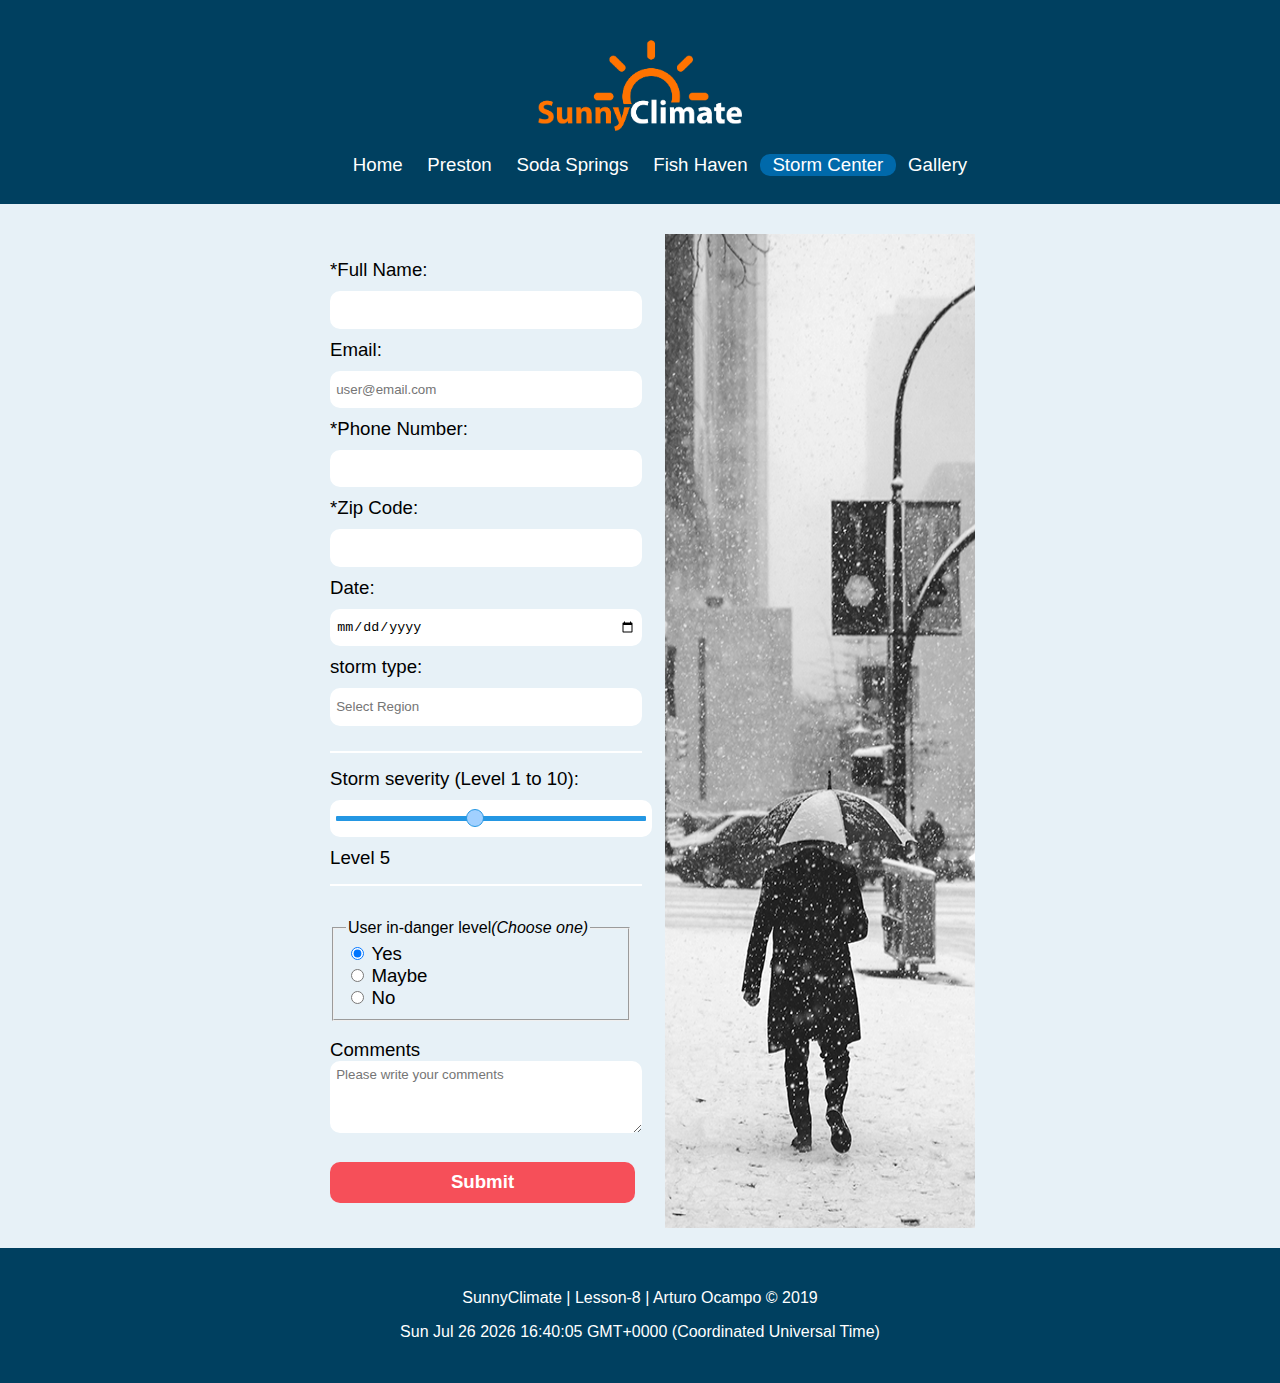
<file: stormcenter.html>
<!DOCTYPE html>
<html lang="en">
<head>
    <meta charset="UTF-8">
    <meta name="viewport" content="width=device-width, initial-scale=1.0">
    <meta http-equiv="X-UA-Compatible" content="ie=edge">
    <!--My styles-->
    <link rel="stylesheet" href="css/desktop.css">
    <link rel="stylesheet" href="css/tablet.css">
    <link rel="stylesheet" href="css/mobile.css">

    <title>SunnyClimate | Storm Center</title>
</head>
<body>
    <div class="alert" id="alertFridays">
        <h3 class="alertText">Sunday = Preston Pancakes in the park!<br>9:00 A.M Friday at the city park.</h3>
    </div>
    <header>
        <div class="container-logo">
        <img src="images/SunnyClimate-White.png" alt="SunnyClimate">
        </div>
        <nav>
            <ul>
                <li id="menu-icon"><a href="#" onclick="menu()">&#9776; Menu</a></li>

                <div id="menu">
                    <div id="menutext" class="menuStyle">
                        <li><a href="index.html">Home</a></li>
                        <li><a href="preston.html">Preston</a></li>
                        <li><a href="sodasprings.html">Soda Springs</a></li>
                        <li><a href="fishhaven.html">Fish Haven</a></li>
                        <li class="ActualPage"><a href="stormcenter.html">Storm Center</a></li>
                        <li><a href="gallery.html">Gallery</a></li>
                    </div>
                </div>
            </ul>
        </nav>
    </header>
    <main>
        <div id="container-form">
            <form action="thanks.html">
                <label>*Full Name:</label><br>
                <input class="box" type="text" name="name" pattern="[A-Za-z ]{5,20}" title="* Only accepts alpha characters * Minimum of five characters" required><br>

                <label>Email:</label><br>
                <input class="box" type="email" name="email" placeholder="user@email.com"><br>

                <label>*Phone Number:</label><br>
                <input class="box" type="tel" name="phone" required><br>

                <label>*Zip Code:</label><br>
                <input class="box" id="zip" name="zip" type="text" pattern="(\d{5}([\-]\d{4})?)" required><br>
                
                <label>Date:</label><br>
                <input class="box" type="date" name="theDate"><br>
                
                <label >storm type:</label><br>
		        <input class="box" name="browsers" list="browserlist" placeholder="Select Region">
		        <datalist id="browserlist">
			        <option value="Flash Flood">
  	                <option value="Hail">
                    <option value="Hurricane">
                    <option value="Thunderstorm">
                    <option value="Tornado">
                </datalist>
                <br>
                <hr>
                <label >Storm severity (Level 1 to 10):</label><br>
		        <input class="box" type="range" id="rating" value="5" min="1" max="10" step="1" oninput="adjustRating(this.value)" onchange="adjustRating(this.value)"><br>
                <span id="ratingvalue">Level 5</span><br>
                <hr>
                <br>
                <fieldset>
                        <legend>User in-danger level<em>(Choose one)</em></legend>
                        <div>
                            <input type="radio" id="time1" name="time" checked>
                            <label for="time1">Yes</label>
                        </div>
                        <div>
                            <input type="radio" id="time2" name="time">
                            <label for="time2">Maybe</label>
                        </div>
                        <div>
                            <input type="radio" id="time3" name="time">
                            <label for="time3">No</label>
                        </div>
                    </fieldset>
                    <br>
                    <label>Comments</label><br>
                    <textarea rows="4" cols="50" placeholder="Please write your comments"></textarea>
                    <br>
                    <input id="button-submit" type="submit" value="Submit">
            </form>
        </div>
        <div id="container-image">
            <img id="image-form" src="images/img-form.png" alt="Background-image">
        </div>
    </main>
    <footer>
        <div class="container-footer">
            <p class="footerText">SunnyClimate | Lesson-8 | Arturo Ocampo © 2019</p>
            <p id="date" class="footerText"></p>
        </div>
    </footer>
    <script>
        var d = new Date();
        document.getElementById("date").innerHTML = d;
    </script>
    <script>
        function adjustRating(rating) {
            document.getElementById("ratingvalue").innerHTML = "Level" + " " + rating;
        }
    </script>
    <script src="js/MyJS.js"></script>
    <script src="js/alertfridays.js"></script>
</body>
</html>
</file>
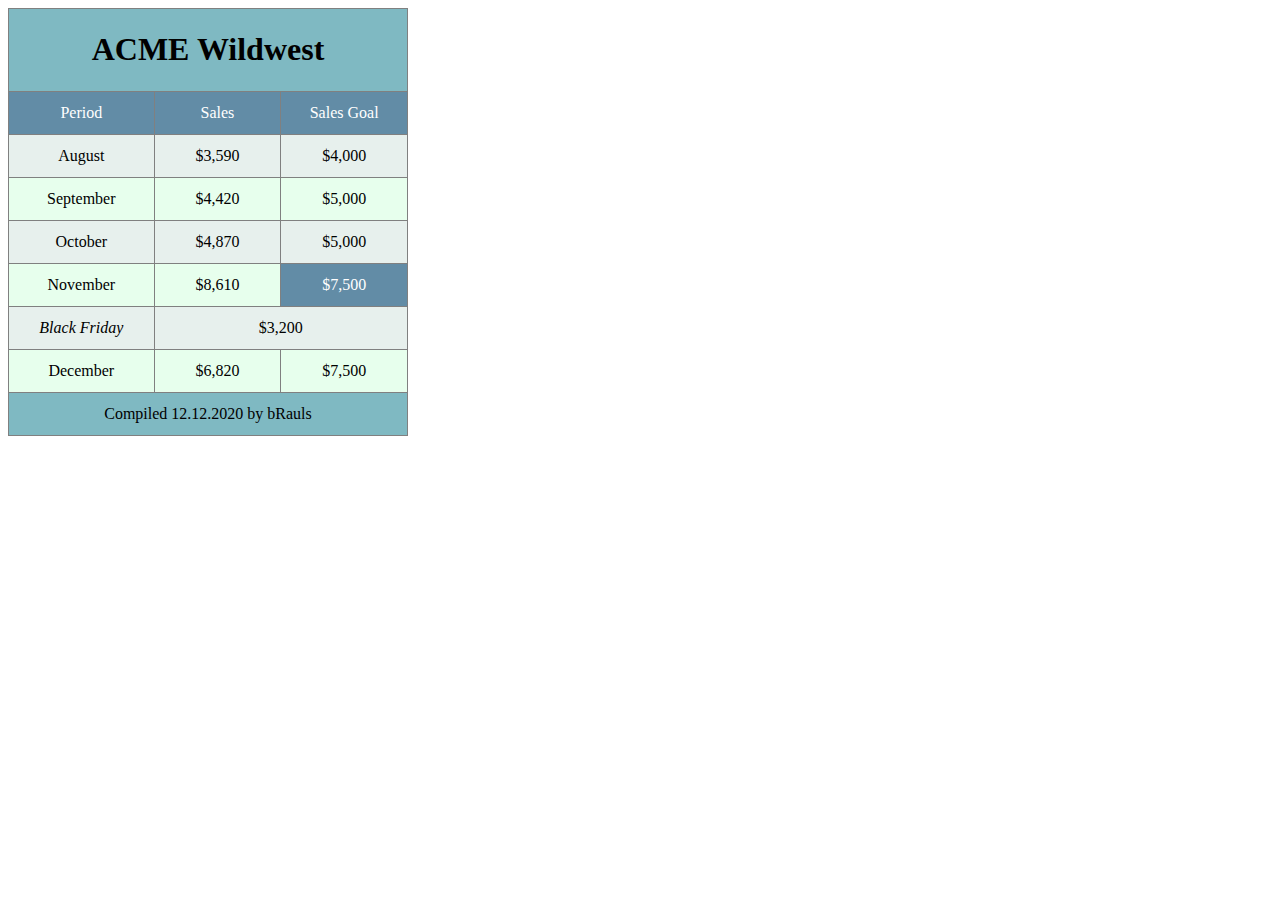
<file: tablebuild.html>
<!DOCTYPE html>
<html lang="en">
<head>
    <meta charset="UTF-8">
    <meta name="viewport" content="width=device-width, initial-scale=1.0">
    <meta http-equiv="X-UA-Compatible" content="ie=edge">

    <link rel="stylesheet" href="css/tablebuild.css">

    <title>Table Build</title>
</head>
<body>
    <table>
  <thead>
    <tr>
      <th colspan="3">
    <h1>ACME Wildwest</h1>
      </th>
    </tr>
  </thead>
  <tbody>
    <tr class="Dark-Blue title">
      <td>Period</td>
      <td>Sales</td>
      <td>Sales Goal</td>
    </tr>
    <tr class="Row-Color">
      <td>August</td>
      <td>$3,590</td>
      <td>$4,000</td>
    </tr>
    <tr class="Row-Color2">
      <td>September</td>
      <td>$4,420</td>
      <td>$5,000</td>
    </tr>
    <tr class="Row-Color">
      <td>October</td>
      <td>$4,870</td>
      <td>$5,000</td>
    </tr>
    <tr class="Row-Color2">
      <td>November</td>
      <td>$8,610</td>
      <td class="Dark-Blue title">$7,500</td>
    </tr>
    <tr class="Row-Color">
      <td id="italic">Black Friday</td>
      <td colspan="2">$3,200</td>
    </tr>
        <tr class="Row-Color2">
      <td>December</td>
      <td>$6,820</td>
      <td>$7,500</td>
    </tr>
  </tbody>
  <tfoot>
    <tr>
      <td colspan="3">Compiled 12.12.2020 by bRauls</td>
    </tr>
  </tfoot>
</table>
</body>
</html>
</file>
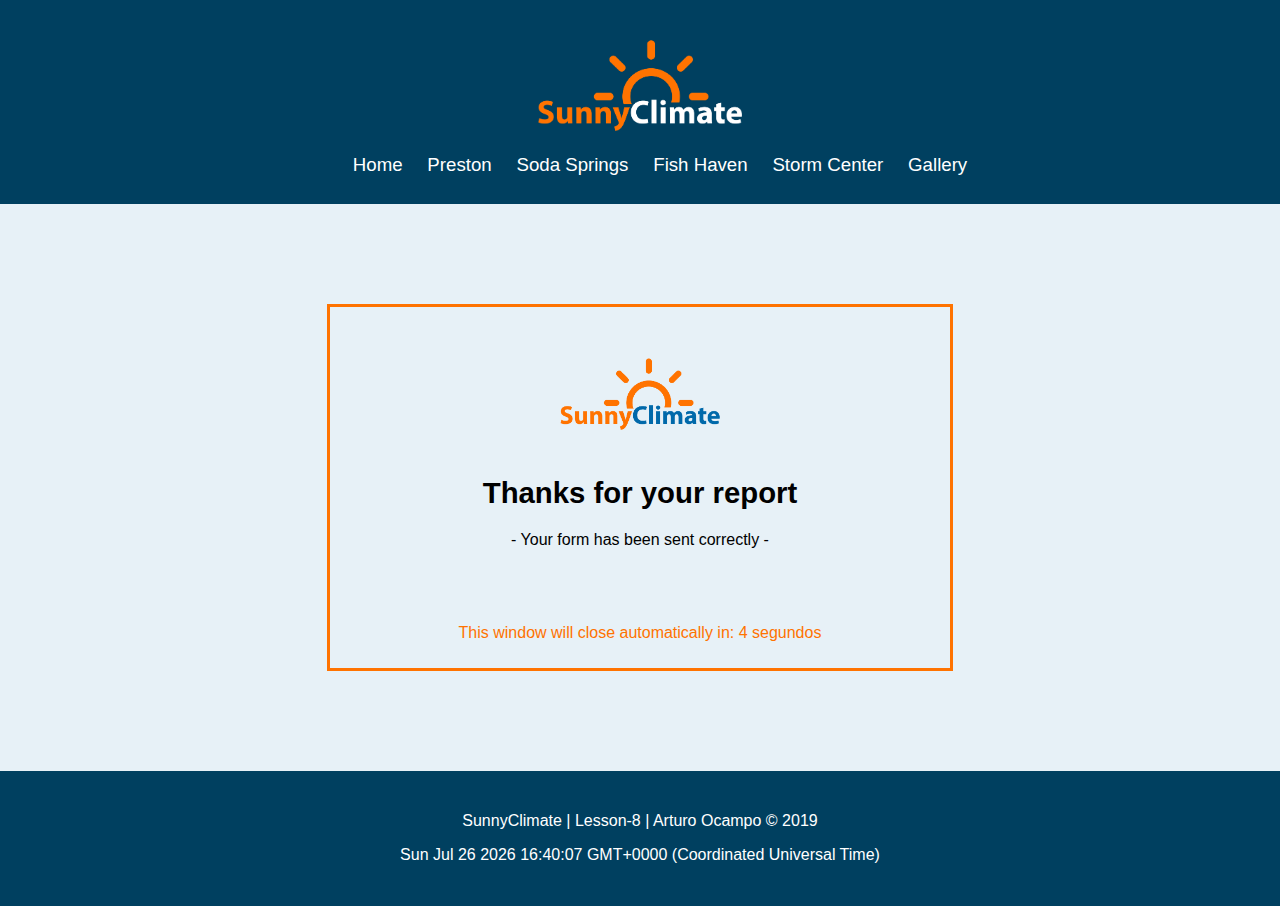
<file: thanks.html>
<!DOCTYPE html>
<html lang="en">
<head>
    <meta charset="UTF-8">
    <meta name="viewport" content="width=device-width, initial-scale=1.0">
    <meta http-equiv="X-UA-Compatible" content="ie=edge">
    <!--My styles-->
    <link rel="stylesheet" href="css/desktop.css">
    <link rel="stylesheet" href="css/tablet.css">
    <link rel="stylesheet" href="css/mobile.css">

    <title>SunnyClimate | Thank You</title>
</head>
<body>
    <header>
        <div class="container-logo">
        <img src="images/SunnyClimate-White.png" alt="SunnyClimate">
        </div>
        <nav>
            <ul>
                <li id="menu-icon"><a href="#" onclick="menu()">&#9776; Menu</a></li>

                <div id="menu">
                    <div id="menutext" class="menuStyle">
                        <li><a href="home.html">Home</a></li>
                        <li><a href="preston.html">Preston</a></li>
                        <li><a href="sodasprings.html">Soda Springs</a></li>
                        <li><a href="fishhaven.html">Fish Haven</a></li>
                        <li><a href="stormcenter.html">Storm Center</a></li>
                        <li><a href="gallery.html">Gallery</a></li>
                    </div>
                </div>
            </ul>
        </nav>
    </header>
    <main>
        <div id="container-thanks">
            <img id="logo-thankspage" src="images/SunnyClimate.png" alt="Logo">
            <h4>Thanks for your report</h4>
            <p>- Your form has been sent correctly -</p>
            <br>
            <p class="little-text">This window will close automatically in: <span id="tiempoact">
                </span> segundos</p>
            </div>
    </main>
    <footer>
        <div class="container-footer">
            <p class="footerText">SunnyClimate | Lesson-8 | Arturo Ocampo © 2019</p>
            <p id="date" class="footerText"></p>
        </div>
    </footer>
    <script>
        var d = new Date();
        document.getElementById("date").innerHTML = d;
    </script>
    <script>
        var tiempo = 5;
         function cuentaRegresiva(){
         if (tiempo > 0){
            tiempo--
         }
         else{
            window.history.back();
          
         }
        document.getElementById("tiempoact").innerHTML=tiempo
         setTimeout("cuentaRegresiva()",1000)
         }
        window.onload=function(){
        cuentaRegresiva();
          };
        </script>
</body>
</html>
</file>
<file: css/desktop.css>
@import url('https://fonts.googleapis.com/css?family=Open+Sans:400,600,700&display=swap');

body{
    font-family: 'Open Sans', sans-serif;
    margin: 0;
}
img{width: 100%;}

header{
    width: 100%;
    background: #004060;
    display: flex;
    flex-wrap: wrap;
    padding: 1% 0% 1% 0%;
}
nav{
    margin-top: -2%;
    width: 100%;
}
.menuStyle{
    display: flex;
    margin: 1% 0% 1% 0%;
    padding: 0%;
    justify-content: center;
    list-style: none;
}
#menu li{
    padding-left: 1%;
    padding-right: 1%;
    text-align: center;
}
li a{
    text-decoration: none;
    color: white;
    font-size: 14pt;
}
li:hover{
    background: #0069aa;
    padding: 0% 1% 0% 1%;

    /* Border Radius */
    border-radius: 10px 10px 10px 10px;
    -moz-border-radius: 10px 10px 10px 10px;
    -webkit-border-radius: 10px 10px 10px 10px;
    border: 0px solid #000000;
}
.ActualPage{
    background: #0069aa;
    padding: 0% 1% 0% 1%;

    /* Border Radius */
    border-radius: 10px 10px 10px 10px;
    -moz-border-radius: 10px 10px 10px 10px;
    -webkit-border-radius: 10px 10px 10px 10px;
    border: 0px solid #000000;
}
#menu-icon{
    display:none;
}
.container-logo{
    width: 100%;
    text-align: center;
}
.container-logo img{
    width: 20%;
}
/* Main */
main{
    width: 100%;
    margin: 0 auto;
    display: flex;
    justify-content: center;
    background: #E7F1F7;
}
.container{
    max-width: 900px;
}
.ContainerTitles{
    width: 100%;
    display: flex;
    justify-content: center;
    color: #FF7300;
    font-weight: 700;
}
.container-principal-img{
    width: 100%;
}
.container-weather{
    width: 250px;
    padding: 20px;
    position: absolute;
    background: rgba(0, 105, 170, 0.8);
    font-size: 12pt;
    color:white;
    margin-top: 3%;
    margin-left: 3%;

    /* Shadow Box */
    -webkit-box-shadow: 10px 10px 26px -4px rgba(0,0,0,0.9);
    -moz-box-shadow: 10px 10px 26px -4px rgba(0,0,0,0.9);
    box-shadow: 10px 10px 26px -4px rgba(0,0,0,0.9);
}
.container-weather h2{
    margin: 0%;
}
.text-summary{
    margin-top: 1%;
    margin-bottom: 1%;
    font-weight: 600;
}
.text-summary-color{
    color: #E5C731;
    font-weight: 700;
    letter-spacing: 1px;
}
hr{
    width: 100%;
    border: 1px solid white;
    margin-bottom: 5%;
}
.Container-forecast{
    width: 100%;
    display: flex;
    flex-wrap: wrap;
    justify-content: center;
}
.Container-forecast table{
    max-width: 950px;
    text-align: center;
    border: 1px solid #4591C1;
}
.style-header-table{
    height: 50px;
    font-weight: 600;
    background: #ECD669;
    color:#323232;
}
.Titles-section{
    font-size: 14pt;
    font-weight: 700;
    color: #004060;

}
.Text-forecast{
    font-weight: 600;
    font-size: 14pt;
    color: #0069AA;
    padding: 3%;
}
.img-icon-forecast{
    width: 100%;
    padding-right: 4%;
    padding-left: 4%;
}
.style-body-table{
    background: #D0E3EF;
}
article{
    width: 100%;
    margin-top: 5%;
    border: 1px solid #4591C1;
    padding: 0%;
}
.container-article{
    width: 100%;
    padding: 3%;
}
.img-container-article{
    width: 38%;
    float: right;
    margin: 3% 3% 2% 2%;

    -webkit-box-shadow: 0px 2px 23px 0px rgba(0,0,0,0.44);
    -moz-box-shadow: 0px 2px 23px 0px rgba(0,0,0,0.44);
    box-shadow: 0px 2px 23px 0px rgba(0,0,0,0.44);
}
.seccion-info{
    width: 100%;
    display: flex;
    margin-top: 3%;
    margin-bottom: 2%;
    background: #A2C8E0;
    color: white;
}
.col-50{
    width: 50%;
    padding: 3%;
}
.info{
    padding: 5%;
}
.iconos{
    width: 8%;
    padding: 0% 1% 0% 1%;
}
.ItalicText{
    font-style: italic;
}

/* Footer */

footer{
    background: #004060;
    padding-top: 2%;
    padding-bottom: 2%;
    display: flex;
    justify-content: center;
}
.container-footer{
    text-align: center;
}
.footerText{
    font-size: 12pt;
    color: white;
}

/* Alert */
.alert{
    width: 100%;
    padding: 1% 0% 1% 0%;
    text-align: center;
    background: #E5C731;
    color: #323232;
    position: relative;

    -webkit-box-shadow: 0px 14px 10px -2px rgba(0,0,0,0.45);
    -moz-box-shadow: 0px 14px 10px -2px rgba(0,0,0,0.45);
    box-shadow: 0px 14px 10px -2px rgba(0,0,0,0.45);
}
.alertText{
    letter-spacing: 2px;
}
#alertFridays{
    display: none;
}

/* Gallery */

.img-100{
    width: 100%;
}
.container-middle{
    width: 100%;
    display: flex;
    justify-content: center;
    flex-wrap: wrap;
}
.container-middle h2{
    width: 100%;
    text-align: center;
}
.container-grid{
    max-width: 900px;
    display: grid;
    grid-template-columns: auto auto auto;
    grid-template-rows: auto auto auto;
    grid-gap: 20px;
    margin-bottom: 5%;
}
.item{
    width: 100%;
    height: 100%;
    overflow: hidden;
    display: flex;
    justify-content: center;
    align-items: center;
    flex-wrap: wrap;

    /* Shadow */
    -webkit-box-shadow: 3px 4px 5px 0px rgba(0,0,0,0.46);
    -moz-box-shadow: 3px 4px 5px 0px rgba(0,0,0,0.46);
    box-shadow: 3px 4px 5px 0px rgba(0,0,0,0.46);
}
.item:hover{
    -webkit-box-shadow: 14px 15px 10px -2px rgba(0,0,0,0.45);
    -moz-box-shadow: 14px 15px 10px -2px rgba(0,0,0,0.45);
    box-shadow: 14px 15px 10px -2px rgba(0,0,0,0.45);
    }
.description{
    width: 100%;
    padding: 1%;
    background: cornflowerblue;
    color: black;
    text-align: center;

    /* Shadow */
    -webkit-box-shadow: 3px 4px 5px 0px rgba(0,0,0,0.46);
    -moz-box-shadow: 3px 4px 5px 0px rgba(0,0,0,0.46);
    box-shadow: 3px 4px 5px 0px rgba(0,0,0,0.46);
}
.description p{
    font-size: 9pt;
    font-style: italic;
}
/* 1º column */
.column-1-row-1{
    grid-column-start: 1;
    grid-column-end: 2;
    grid-row-start: 1;
    grid-row-end: 2;
}
.column-1-row-2{
    grid-column-start: 1;
    grid-column-end: 2;
    grid-row-start: 2;
    grid-row-end: 3;
}
.column-1-row-3{
    grid-column-start: 1;
    grid-column-end: 2;
    grid-row-start: 3;
    grid-row-end: 4;
}

/* 2º column */
.column-2-row-1{
    grid-column-start: 2;
    grid-column-end: 3;
    grid-row-start: 1;
    grid-row-end: 2;
}
.column-2-row-2{
    grid-column-start: 2;
    grid-column-end: 3;
    grid-row-start: 2;
    grid-row-end: 3;
}
.column-2-row-3{
    grid-column-start: 2;
    grid-column-end: 3;
    grid-row-start: 3;
    grid-row-end: 4;
}

/* 3º column */
.column-3-row-1{
    grid-column-start: 3;
    grid-column-end: 4;
    grid-row-start: 1;
    grid-row-end: 2;
}
.column-3-row-2{
    grid-column-start: 3;
    grid-column-end: 4;
    grid-row-start: 2;
    grid-row-end: 3;
}
.column-3-row-3{
    grid-column-start: 3;
    grid-column-end: 4;
    grid-row-start: 3;
    grid-row-end: 4;
}

/* Storm Center */

#image-form{
    height: 100%;
 }
 #container-image{
     width:310px;
     margin: 30px 0px 20px 0px;
     float: right;
     display:flex;
     align-items: center;
     overflow: hidden;
 }
 #container-form{
     width:310px;
     padding:25px;
     margin: 30px 0px 20px 0px;
     float: left;
 }
 label{
     font-size: 14pt;
     font-weight: 400;
 }
 #ratingvalue{
     text-align: center;
     font-size: 14pt;
     margin-bottom: 10px;
 }

 hr{
     margin: 15px 0px 15px 0px;
 }
 .box{
     width:300px;
     margin-top:10px;
     margin-bottom: 10px;
     height: 25px;
 }

 fieldset{width:270px;}
 textarea{
     width:300px;
     padding: 2%;
     margin-bottom: 25px;
     border-radius: 10px 10px 10px 10px;
     -moz-border-radius: 10px 10px 10px 10px;
     -webkit-border-radius: 10px 10px 10px 10px;
     border: 0px solid #000000;
     font-family: sans-serif;
 }
 #button-submit{
     width:305px;
     background: #F64F59;
     color:#fff;
     font-size:14pt;
     font-weight: 800;
     padding: 3%;
 }
 input{
    border-radius: 10px 10px 10px 10px;
    -moz-border-radius: 10px 10px 10px 10px;
    -webkit-border-radius: 10px 10px 10px 10px;
    border: 0px solid #000000;
    padding: 2%;   
 }

 /*Thanks Page*/
 
 #container-thanks{
     border:3px solid #ff7300;
     margin:0 auto;
     width:600px;
     margin-top: 100px;
     margin-bottom: 100px;
     padding:10px;
     text-align: center;
 }
 #logo-thankspage{
     width:200px;
     padding-top:20px;
 }
 h4{
     font-size: 22pt;
     margin: 0;
     padding: 20px 0px 5px 0px;
 }
 .little-text{
     font-size: 12pt;
     color:#ff7300;
     padding-top:25px;
 }

 /* Range */

 input[type=range] {
    height: 25px;
    -webkit-appearance: none;
    margin: 10px 0;
    width: 100%;
  }
  input[type=range]:focus {
    outline: none;
  }
  input[type=range]::-webkit-slider-runnable-track {
    width: 100%;
    height: 5px;
    cursor: pointer;
    box-shadow: 0px 0px 0px #000000;
    background: #2497E3;
    border-radius: 1px;
    border: 0px solid #000000;
  }
  input[type=range]::-webkit-slider-thumb {
    box-shadow: 0px 0px 0px #000000;
    border: 1px solid #2497E3;
    height: 18px;
    width: 18px;
    border-radius: 25px;
    background: #A1D0FF;
    cursor: pointer;
    -webkit-appearance: none;
    margin-top: -7px;
  }
  input[type=range]:focus::-webkit-slider-runnable-track {
    background: #2497E3;
  }
  input[type=range]::-moz-range-track {
    width: 100%;
    height: 5px;
    cursor: pointer;
    box-shadow: 0px 0px 0px #000000;
    background: #2497E3;
    border-radius: 1px;
    border: 0px solid #000000;
  }
  input[type=range]::-moz-range-thumb {
    box-shadow: 0px 0px 0px #000000;
    border: 1px solid #2497E3;
    height: 18px;
    width: 18px;
    border-radius: 25px;
    background: #A1D0FF;
    cursor: pointer;
  }
  input[type=range]::-ms-track {
    width: 100%;
    height: 5px;
    cursor: pointer;
    background: transparent;
    border-color: transparent;
    color: transparent;
  }
  input[type=range]::-ms-fill-lower {
    background: #2497E3;
    border: 0px solid #000000;
    border-radius: 2px;
    box-shadow: 0px 0px 0px #000000;
  }
  input[type=range]::-ms-fill-upper {
    background: #2497E3;
    border: 0px solid #000000;
    border-radius: 2px;
    box-shadow: 0px 0px 0px #000000;
  }
  input[type=range]::-ms-thumb {
    margin-top: 1px;
    box-shadow: 0px 0px 0px #000000;
    border: 1px solid #2497E3;
    height: 18px;
    width: 18px;
    border-radius: 25px;
    background: #A1D0FF;
    cursor: pointer;
  }
  input[type=range]:focus::-ms-fill-lower {
    background: #2497E3;
  }
  input[type=range]:focus::-ms-fill-upper {
    background: #2497E3;
  }

  /* Index */

.slide{
    margin-top: 5%;
}
.container-column{
    width: 100%;
    display: flex;
    justify-content: center;
}
.home-box{
    width: 300px;
    border: 1px solid grey;
    margin: 4%;
    background: white;
}
.content-text{
    width: 100%;
    padding: 3%;
    height:180px;
}

.title-box{
    text-align: center;
    font-weight: bold;
    margin-bottom: -4%;
    color: #e46d0a;
}
.theme-box{
    font-style: italic;
    font-size: 10pt;
    text-align: center;
    margin-bottom: 10%;
    color: #004060;
}
.text-box{
    font-size: 12pt;
    padding-left: 5%;
    margin: 0%;
    margin-top: 2%;
    margin-bottom: 2%;
}
.content-text span{
    font-weight: 600;
    color: #004060;
}
.content-img-box{
    height: 150px;
}
.content-img-box img{
    height: 100%;
    margin-top: 10%;
}
.m-top{
    margin-top: 20px;
}
.home-box:hover{
    -webkit-box-shadow: 2px 11px 18px -2px rgba(0,0,0,0.72);
    -moz-box-shadow: 2px 11px 18px -2px rgba(0,0,0,0.72);
    box-shadow: 2px 11px 18px -2px rgba(0,0,0,0.72);
}

.adjust-width{
    width: 100%;
}
.adjust-width .container-article{
    width: 95%;
}
.adjust-width .TextArticle{
    width: 95%;
}
.seccion-info{
    width: 100%;
    margin-bottom: 0%;
}
.container{
    width: 100%;
}

.container-article{
    width: 95%;
}

#Events-Preston{
    display: none;
}

#alertCome a{
    color: inherit;
}
</file>
<file: css/tablet.css>
@media only screen and (max-width: 769px) {
    @import url('https://fonts.googleapis.com/css?family=Open+Sans:400,600,700&display=swap');
    body{
        font-family: 'Open Sans', sans-serif;
        margin: 0;
    }

    @keyframes Down {
        from {height: 0px;}
        to {height: 250px;}
    }
    @keyframes Up {
        from {height: 250px;}
        to {height: 0px;}
    }
    @keyframes slideInLeft {
        from {
          transform: translate3d(-100%, 0, 0);
          visibility: visible;
        }
      
        to {
          transform: translate3d(0, 0, 0);
        }
      }
      
      .slideInLeft {
        animation-name: slideInLeft;
      }
    
    #menu{
        display: none;
    }
    #menutext{
        display: none;
    }
    #menu-icon{
        display: block;
    }
    .container-logo img{
        width: 30%;
    }
    ul{
        width: 100%;
        padding: 0%;
        text-align: center;
    }
    li{
        margin: 2% 0% 2% 0%;
    }

    /*main*/
    .container{
        display: flex;
        justify-content: center;
        flex-wrap: wrap;
    }
    .BoxContainer{
        width: 95%;
    }
    article{
        width: 90%;
    }
    .img-container-article{
        width: 50%;
    }
    .adjust-width{
        width: 80%;
    }
    .adjust-width .container-article{
        width: 95%;
    }
    .adjust-width .container-article{
        width: 95%;
    }
    .seccion-info{
        width: 80%;
        margin-bottom: 0%;
    }
    .width100{
        width: 100%;
    }
    /* Gallery */

    .container-grid{
        max-width: 900px;
        display: grid;
        grid-template-columns: auto auto;
        grid-template-rows: auto auto auto auto auto;
        grid-gap: 20px;
    }
    .container-middle{
        width: 90%;
        display: flex;
        justify-content: center;
        flex-wrap: wrap;
    }
    .column-3-row-1{
        grid-column-start: 1;
        grid-column-end: 2;
        grid-row-start: 3;
        grid-row-end: 4;
    }
    .column-3-row-2{
        grid-column-start: 2;
        grid-column-end: 3;
        grid-row-start: 3;
        grid-row-end: 4;
    }
    .column-3-row-3{
        grid-column-start: 1;
        grid-column-end: 2;
        grid-row-start: 4;
        grid-row-end: 5;
    }
    .description{
        display: none;
    }

      /* Index */

.slide{
    margin-top: 5%;
}
.container-column{
    width: 100%;
    display: flex;
    flex-wrap: wrap;
    justify-content: center;
}
.home-box{
    width: 80%;
    border: 1px solid grey;
    margin: 4%;
    background: white;

    display: flex;
}
.content-text{
    width: 50%;
    padding: 3%;
    height:auto;
}

.title-box{
    text-align: center;
    font-weight: bold;
    margin-bottom: -4%;
    color: #e46d0a;
}
.theme-box{
    font-style: italic;
    font-size: 10pt;
    text-align: center;
    margin-bottom: 10%;
    color: #004060;
}
.text-box{
    font-size: 12pt;
    padding-left: 5%;
    margin: 0%;
    margin-top: 2%;
    margin-bottom: 2%;
}
.content-text span{
    font-weight: 600;
    color: #004060;
}
.content-img-box{
    width: 50%;
    height: 90%;
    overflow: hidden;
    display: flex;
    justify-content: center;
}
.content-img-box img{
    width: auto;
    height: 100%;
    margin-top: 10%;
}
.m-top{

    margin-top: 0px;
}
.container{
    width: 100%;
}


}
</file>
<file: css/mobile.css>
@media only screen and (max-width: 426px) {
    @import url('https://fonts.googleapis.com/css?family=Open+Sans:400,600,700&display=swap');
    body{
        font-family: 'Open Sans', sans-serif;
        margin: 0;
    }

    @keyframes Down {
        from {height: 0px;}
        to {height: 250px;}
    }
    @keyframes Up {
        from {height: 250px;}
        to {height: 0px;}
    }
    @keyframes slideInLeft {
        from {
          transform: translate3d(-100%, 0, 0);
          visibility: visible;
        }
      
        to {
          transform: translate3d(0, 0, 0);
        }
      }
      
      .slideInLeft {
        animation-name: slideInLeft;
      }
    
    #menu{
        display: none;
    }
    #menutext{
        display: none;
    }
    #menu-icon{
        display: block;
    }
    .container-logo img{
        width: 50%;
    }
    ul{
        width: 100%;
        padding: 0%;
        text-align: center;
    }
    li{
        margin: 2% 0% 2% 0%;
    }

    /*main*/

    .BoxContainer{
        width: 90%;
    }
    #forecast{
        display: none;
    }
    .img-container-article{
        width: 100%;
        margin: 0%;
        margin-bottom: 50px;
    }
    .TextArticle{
        text-align: justify;
    }
    #map{
        display: none;
    }
    .col-50{
        width: 100%;
    }
    .info{
        text-align: center;
    }

    /* Gallery */

    .container-grid{
        max-width: 900px;
        display: grid;
        grid-template-columns: auto;
        grid-template-rows: auto auto auto auto auto;
        grid-gap: 20px;
    }
    .container-middle{
        width: 90%;
        display: flex;
        justify-content: center;
        flex-wrap: wrap;
    }
    .column-2-row-1{
        grid-column-start: 1;
        grid-column-end: 2;
        grid-row-start: 3;
        grid-row-end: 4;
    }
    .column-2-row-2{
        grid-column-start: 1;
        grid-column-end: 2;
        grid-row-start: 4;
        grid-row-end: 5;
    }
    .column-2-row-3{
        grid-column-start: 1;
        grid-column-end: 2;
        grid-row-start: 5;
        grid-row-end: 6;
    }

    .column-3-row-1{
        grid-column-start: 1;
        grid-column-end: 2;
        grid-row-start: 6;
        grid-row-end: 7;
    }
    .column-3-row-2{
        grid-column-start: 1;
        grid-column-end: 2;
        grid-row-start: 7;
        grid-row-end: 8;
    }
    .column-3-row-3{
        grid-column-start: 1;
        grid-column-end: 2;
        grid-row-start: 8;
        grid-row-end: 9;
    }
    .description{
        display: none;
    }
    #container-image{
        display: none;
    }
    .adjust-width{
        width: 90%;
    }
    .adjust-width .container-article{
        width: 95%;
    }
    .adjust-width .container-article{
        width: 95%;
    }
    .seccion-info{
        width: 100%;
        margin-bottom: 0%;
    }

    .container{
        width: 100%;
    }
  }
</file>
<file: css/prophets.css>
main {
    font-family: 'Roboto', sans-serif;
    background-color:white;
 }
 h1{
     text-align:center;
     font-family: 'Roboto', sans-serif;
 }
 h2 {
     text-align:center;
     color: #4d4d96;
 }
 p {
     text-align:center;
     margin: 8px;
 }
 .cards {
     display:grid;
     grid-template-columns: 1fr;
     grid-gap:5px;
     box-shadow: 0px -16px 15px 0px #d2e0c8;
     font-size:13px;
     border: 10px solid #9e6a6a;
 }
 section {
     background-color: #b9b9cc;
 }
 img {
 display:block;
 width:50%;
 margin:10px auto;
 box-shadow: 8px 7px 12px #000000c2;
 }
 footer {
     font-family:'Roboto', sans-serif;
     color: #d2e0c8;
     text-align:center;
     padding:10px;
     background-color: #9e6a6a;
 }
 @media only screen and (min-width: 32.5em) {
 .cards {
     grid-template-columns:1fr 1fr;  
 }
 }
 @media only screen and (min-width: 60em) {
 
 .cards {
         grid-template-columns:1fr 1fr 1fr 1fr; 
 }
 }
</file>
<file: css/tablebuild.css>
@import url('https://fonts.googleapis.com/css?family=Ubuntu:400,400i,700');
main{font-family: 'Ubuntu', sans-serif;}
#italic{font-style:italic;}
table, th, td{
  border:1px solid grey;
  border-collapse: collapse;
  width:400px;
  height:40px;
  text-align:center;
  }
thead{
  background:#7fb9c2;
  text-align:center;
  }
.title{color:white;}
.Dark-Blue{
  background:#628ca6;
  }
.Row-Color{
  background:#e7f0ed;
  }
.Row-Color2{
  background:#e7ffed;
  }
tfoot{background:#7fb9c2;}
</file>
